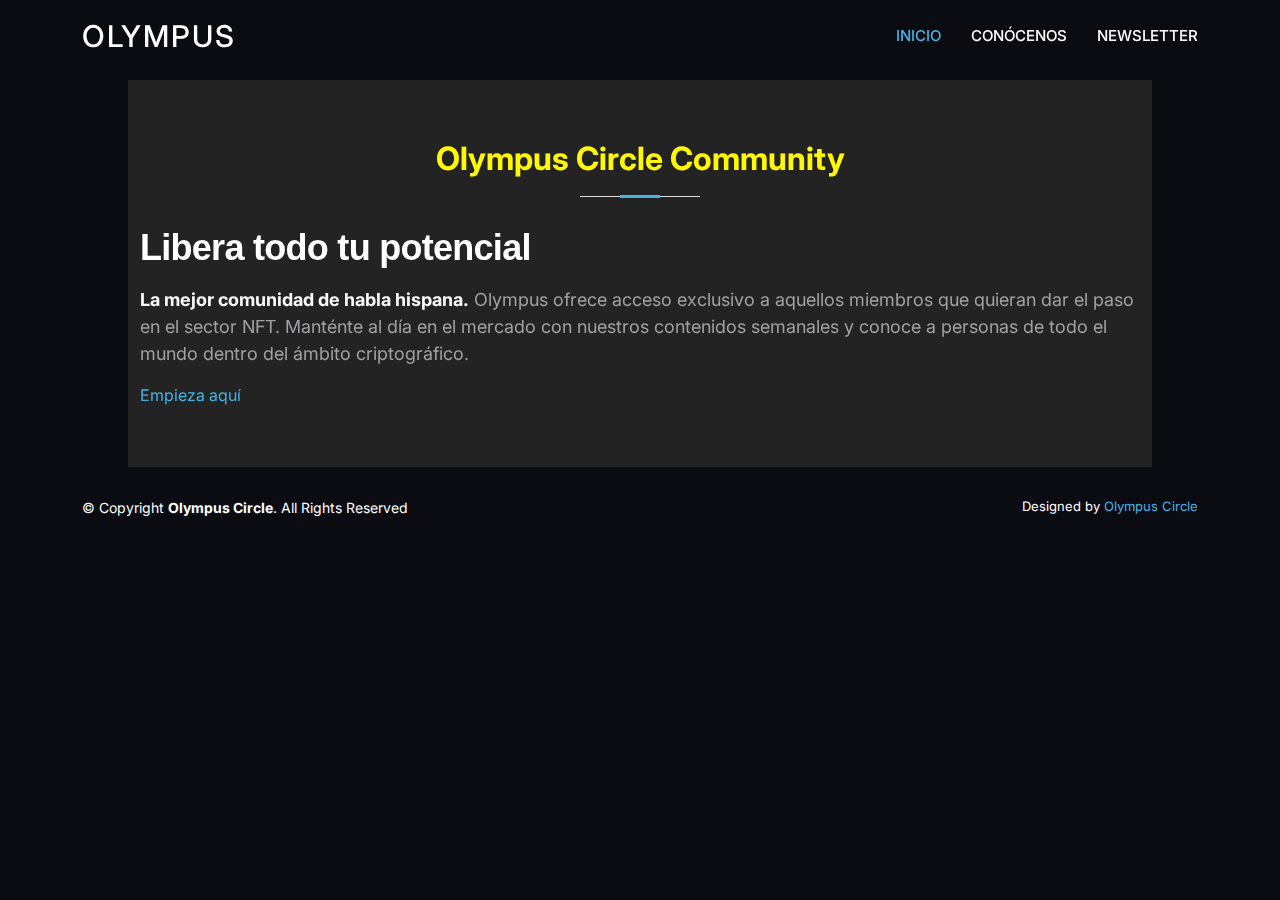
<file: comunidad.html>
<!DOCTYPE html>
<html lang="en">

<head>
    <meta charset="utf-8">
    <meta content="width=device-width, initial-scale=1.0" name="viewport">

    <title>Olympus</title>
    <meta content="" name="description">
    <meta content="" name="keywords">

    <!-- Favicons -->
    <link href="assets/img/favicon.png" rel="icon">
    <link href="assets/img/apple-touch-icon.png" rel="apple-touch-icon">

    <!-- Google Fonts -->
    <link href="https://fonts.googleapis.com/css?family=Open+Sans:300,300i,400,400i,600,600i,700,700i|Jost:300,300i,400,400i,500,500i,600,600i,700,700i|Poppins:300,300i,400,400i,500,500i,600,600i,700,700i" rel="stylesheet">

    <!-- Vendor CSS Files -->
    <link href="assets/vendor/aos/aos.css" rel="stylesheet">
    <link href="assets/vendor/bootstrap/css/bootstrap.min.css" rel="stylesheet">
    <link href="assets/vendor/bootstrap-icons/bootstrap-icons.css" rel="stylesheet">
    <link href="assets/vendor/boxicons/css/boxicons.min.css" rel="stylesheet">
    <link href="assets/vendor/glightbox/css/glightbox.min.css" rel="stylesheet">
    <link href="assets/vendor/remixicon/remixicon.css" rel="stylesheet">
    <link href="assets/vendor/swiper/swiper-bundle.min.css" rel="stylesheet">

    <!-- Template Main CSS File -->
    <link href="assets/css/style.css" rel="stylesheet">
    <link rel="preconnect" href="https://fonts.googleapis.com">
    <link rel="preconnect" href="https://fonts.gstatic.com" crossorigin>
    <link href="https://fonts.googleapis.com/css2?family=Inter:wght@100;300;500&display=swap" rel="stylesheet">
</head>

<body>

    <!-- ======= Header ======= -->
    <header id="header" class="fixed-top ">
        <div class="container d-flex align-items-center">

            <h1 class="logo me-auto"><a href="index.html">Olympus</a></h1>
            <!-- Uncomment below if you prefer to use an image logo -->
            <!-- <a href="index.html" class="logo me-auto"><img src="assets/img/logo.png" alt="" class="img-fluid"></a>-->

            <nav id="navbar" class="navbar">
                <ul>
                    <li><a class="nav-link scrollto active" href="#hero">INICIO</a></li>
                    <li><a class="nav-link scrollto" href="#team">CONÓCENOS</a></li>

                    <li><a class="nav-link scrollto" href="#footer">NEWSLETTER</a></li>

                </ul>
                <i class="bi bi-list mobile-nav-toggle"></i>
            </nav>
            <!-- .navbar -->

        </div>
    </header>
    <!-- End Header -->

    <section id="about" class="about">
        <div class="container" data-aos="fade-up">

            <div class="learning">
                <div class="section-title ">
                    <h2>Olympus Circle Community</h2>
                </div>

                <div class="row content">
                    <div class="col-lg-12">
                        <h2 class="display-heading-1">Libera todo tu potencial</h2>
                        <p class="textoArcadia"><strong class="text-light">La mejor comunidad de habla hispana.</strong> Olympus ofrece acceso exclusivo a aquellos miembros que quieran dar el paso en el sector NFT. Manténte al día en el mercado con nuestros contenidos semanales y conoce a personas de todo el mundo dentro del ámbito criptográfico.
                        </p>
                        <i class="fa-brands fa-discord"></i>
                    </div>
                    <a href="https://discord.com/invite/Pnze6bpVZk" class="buy-btn">Empieza aquí</a>
                </div>
            </div>
        </div>
        
    </section>
    <!-- End About Us Section -->

 

   

    <!-- ======= Footer ======= -->
    <footer id="footer">
        
        

        <div class="container footer-bottom clearfix">
            <div class="copyright">
                &copy; Copyright <strong><span>Olympus Circle</span></strong>. All Rights Reserved
            </div>
            <div class="credits">
                <!-- All the links in the footer should remain intact. -->
                <!-- You can delete the links only if you purchased the pro version. -->
                <!-- Licensing information: https://bootstrapmade.com/license/ -->
                <!-- Purchase the pro version with working PHP/AJAX contact form: https://bootstrapmade.com/arsha-free-bootstrap-html-template-corporate/ -->
                Designed by <a href="https://bootstrapmade.com/">Olympus Circle</a>
            </div>


        </div>
    </footer>
    <!-- End Footer -->

    <div id="preloader"></div>
    <a href="#" class="back-to-top d-flex align-items-center justify-content-center"><i class="bi bi-arrow-up-short"></i></a>

    <!-- Vendor JS Files -->
    <script src="assets/vendor/aos/aos.js"></script>
    <script src="assets/vendor/bootstrap/js/bootstrap.bundle.min.js"></script>
    <script src="assets/vendor/glightbox/js/glightbox.min.js"></script>
    <script src="assets/vendor/isotope-layout/isotope.pkgd.min.js"></script>
    <script src="assets/vendor/php-email-form/validate.js"></script>
    <script src="assets/vendor/swiper/swiper-bundle.min.js"></script>
    <script src="assets/vendor/waypoints/noframework.waypoints.js"></script>

    <!-- Template Main JS File -->
    <script src="assets/js/main.js"></script>

</body>

</html>
</file>
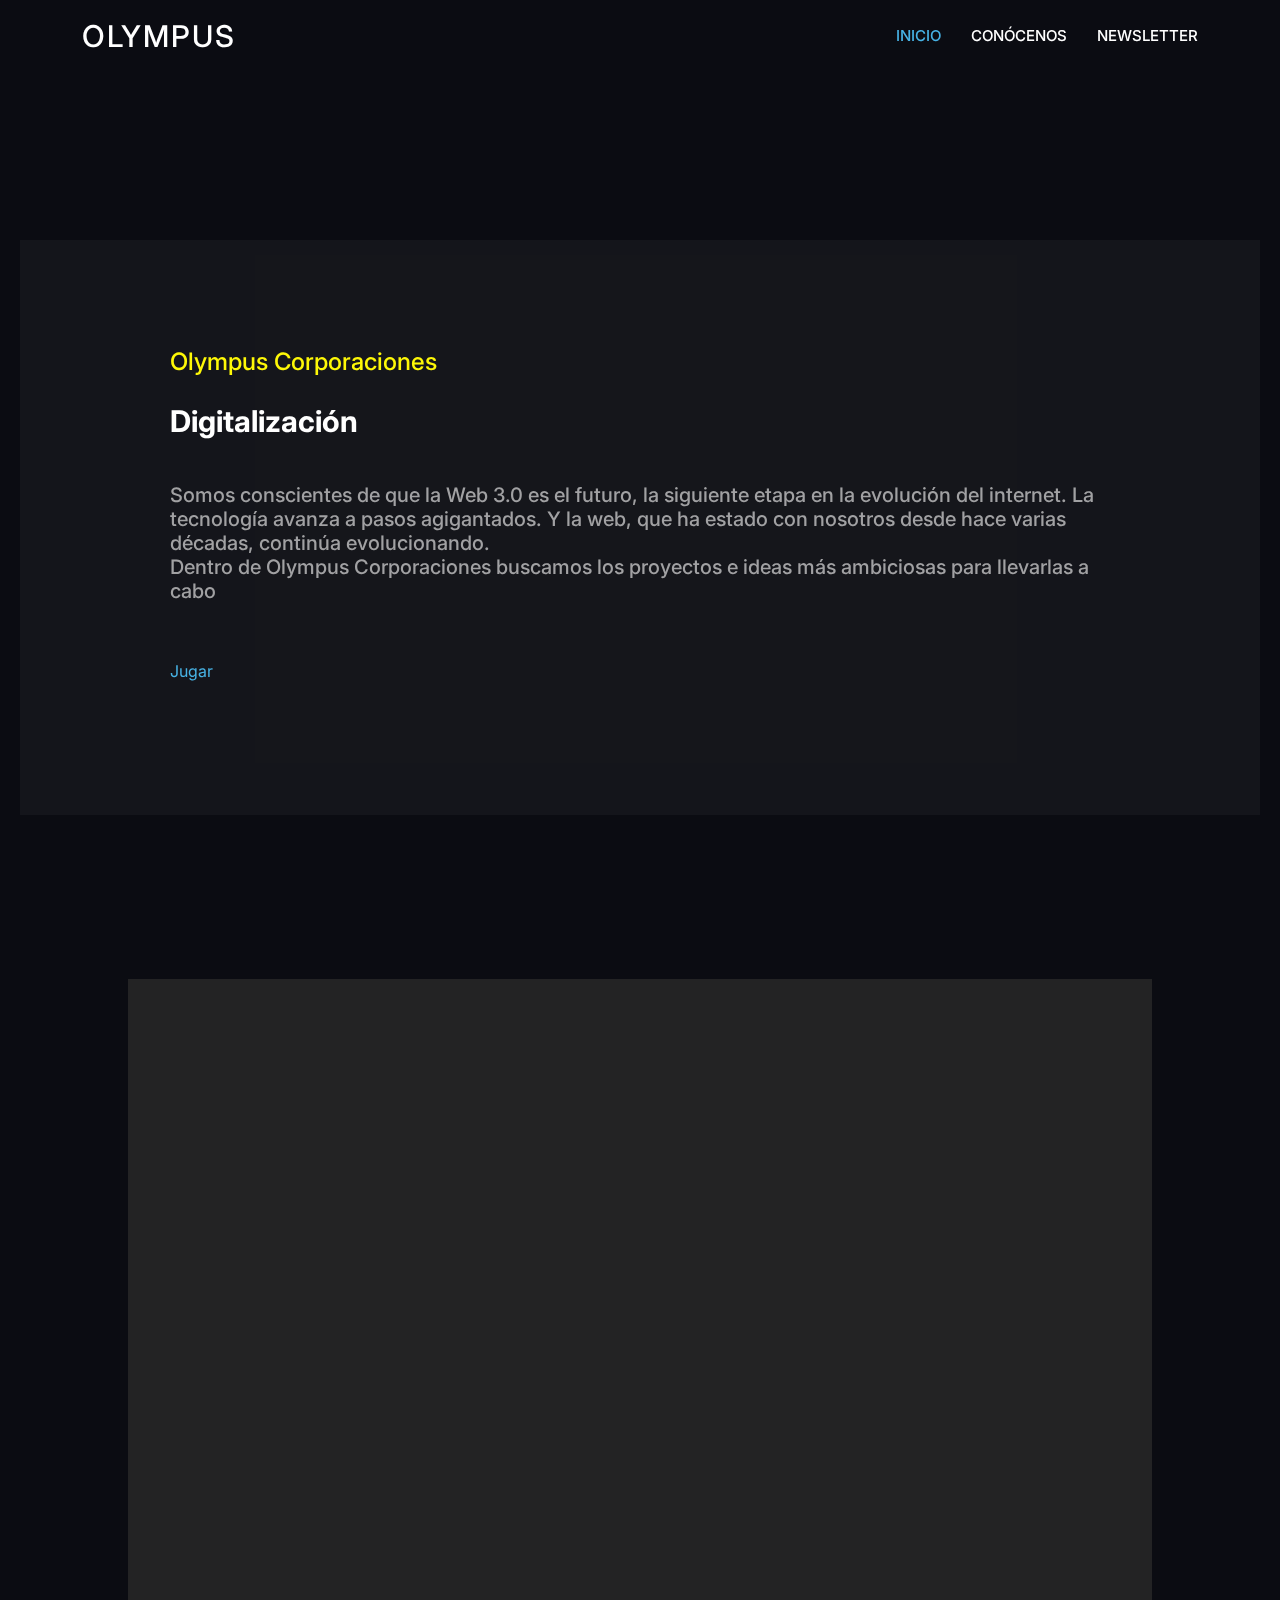
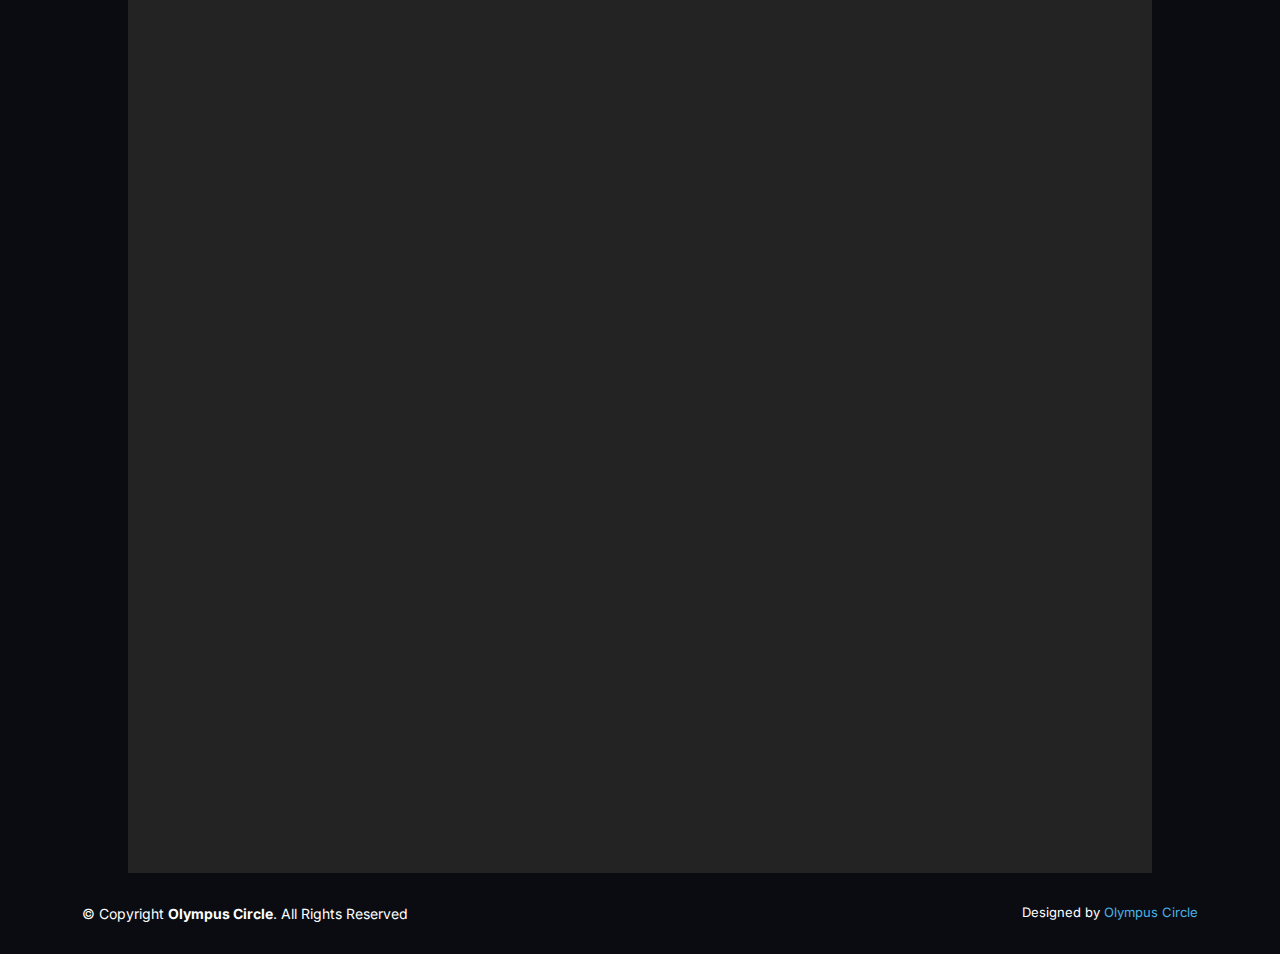
<file: corporaciones.html>
<!DOCTYPE html>
<html lang="en">

<head>
    <meta charset="utf-8">
    <meta content="width=device-width, initial-scale=1.0" name="viewport">

    <title>Olympus</title>
    <meta content="" name="description">
    <meta content="" name="keywords">

    <!-- Favicons -->
    <link href="assets/img/favicon.png" rel="icon">
    <link href="assets/img/apple-touch-icon.png" rel="apple-touch-icon">

    <!-- Google Fonts -->
    <link href="https://fonts.googleapis.com/css?family=Open+Sans:300,300i,400,400i,600,600i,700,700i|Jost:300,300i,400,400i,500,500i,600,600i,700,700i|Poppins:300,300i,400,400i,500,500i,600,600i,700,700i" rel="stylesheet">

    <!-- Vendor CSS Files -->
    <link href="assets/vendor/aos/aos.css" rel="stylesheet">
    <link href="assets/vendor/bootstrap/css/bootstrap.min.css" rel="stylesheet">
    <link href="assets/vendor/bootstrap-icons/bootstrap-icons.css" rel="stylesheet">
    <link href="assets/vendor/boxicons/css/boxicons.min.css" rel="stylesheet">
    <link href="assets/vendor/glightbox/css/glightbox.min.css" rel="stylesheet">
    <link href="assets/vendor/remixicon/remixicon.css" rel="stylesheet">
    <link href="assets/vendor/swiper/swiper-bundle.min.css" rel="stylesheet">

    <!-- Template Main CSS File -->
    <link href="assets/css/style.css" rel="stylesheet">
    <link rel="preconnect" href="https://fonts.googleapis.com">
    <link rel="preconnect" href="https://fonts.gstatic.com" crossorigin>
    <link href="https://fonts.googleapis.com/css2?family=Inter:wght@100;300;500&display=swap" rel="stylesheet">
</head>

<body>

    <!-- ======= Header ======= -->
    <header id="header" class="fixed-top ">
        <div class="container d-flex align-items-center">

            <h1 class="logo me-auto"><a href="index.html">Olympus</a></h1>
            <!-- Uncomment below if you prefer to use an image logo -->
            <!-- <a href="index.html" class="logo me-auto"><img src="assets/img/logo.png" alt="" class="img-fluid"></a>-->

            <nav id="navbar" class="navbar">
                <ul>
                    <li><a class="nav-link scrollto active" href="#hero">INICIO</a></li>
                    <li><a class="nav-link scrollto" href="#team">CONÓCENOS</a></li>

                    <li><a class="nav-link scrollto" href="#footer">NEWSLETTER</a></li>

                </ul>
                <i class="bi bi-list mobile-nav-toggle"></i>
            </nav>
            <!-- .navbar -->

        </div>
    </header>
    <!-- ======= Hero Section ======= -->
    <section id="hero">
        <div class="container-Hero">
            <div class="row">
                <div class="col-lg-12 align-items-center contenidoHero" data-aos="fade-up" data-aos-delay="200">
                    <h4 class="tituloPequeño mb-3">Olympus Corporaciones</h4>
                    <h1 class="subtittle">Digitalización</h1>
                    <h4 class="pt-4" style="color: #a1a1a3; font-size: 20px;;">Somos conscientes de que la Web 3.0 es el futuro, la siguiente etapa en la evolución del internet. La tecnología avanza a pasos agigantados. Y la web, que ha estado con nosotros desde hace varias décadas, continúa evolucionando.
<!-- 
                        <br>La tecnología avanza a pasos agigantados. Y la web, que ha estado con nosotros desde hace varias décadas, continúa evolucionando.
                        <br><strong class="text-light">No te quedes atrás</strong><br> Dentro de Olympus Corporaciones buscamos las ideas más ambiciosas y -->
                    <br>
                    Dentro de Olympus Corporaciones buscamos los proyectos e ideas más ambiciosas para llevarlas a cabo
                    
                    </h4>
                    <br>
                    <br>
                    <a href="https://calendly.com/olympuscircle/30min" class="buy-btn">Jugar</a>
                    <br>
                    <br>
                    <!-- HTML !-->



            

                </div>

            </div>
        </div>
        

    </section>
  

    <section id="about">
        <div class="container" class="about">
            <div class="row">
                <div class="col-lg-12 align-items-center contenidoHero" data-aos="fade-up" data-aos-delay="200">
                    <h4 class="tituloPequeño mb-3">New</h4>
                    <h1>Asesoramiento</h1>
                    <h4 class="pt-4" style="color: #a1a1a3;font-size: 20px;">Nuestro equipo le asesorará y dará las directrices, soporte, conocimientos y contactos necesarios para llevar su colección al éxito cumpliendo todos los estándares éticos y legales.

                    <br>
                    <br>
                    También será posible contratar por libre cada uno de nuestros servicios que ofrecemos.

                    </h4>

                    <h1>Marketing </h1>
                    
                    

                    <h4 class="pt-4" style="color: #a1a1a3;"font-size: 20px;>Nuestro equipo le asesorará y dará las directrices, soporte, conocimientos y contactos necesarios para llevar su colección al éxito cumpliendo todos los estándares éticos y legales.

                        Nuestros paquetes de marketing han sido cuidadosamente creados para sacar el máximo provecho de todas las redes sociales usando nuestras estrategias, ya sea con nuestra selección de influencers NFT, todos ellos con seguidores orgánicos completos, o bien estrategias de botting, orientadas siempre a brindar seguidores reales y dar una gran exposición en este espacio.

                        </h4>

                    <h1>Arte</h1>
                    <h4 class="pt-4" style="color: #a1a1a3;font-size: 20px;">Ofrecemos una experiencia completa en asesoramiento y proceso artístico que evoluciona todos los aspectos relacionados con la creación de arte, así como la distribución de rarezas, estructura de atributos, organización, asesoramiento sobre programas para desarrollar su arte generativo, conceptos artísticos…

                    </h4>

                    <h1>Configuración de Bots y mantenimiento de Discord</h1>
                    <h4 class="pt-4" style="color: #a1a1a3;font-size: 20px;">Desarrollo del Discord y configuración de los bots más demandados dentro del sector. Nuestros desarrolladores se centrarán en brindar la mejor configuración de discord para sus comunidades mediante la implementación de cada chat, canales de voz, manteniendo el servidor claro, libre de spam, estético y de cómoda lectura para sus miembros.

                        <br>
                        <br>
                        Este paquete también incluye el desarrollo de Bots de <strong class="text-light">IA</strong> personalizados para gestionar comunidades.

                    </h4>

                    <h1>Estrategias de Comunidad & Equipo de Moderación</h1>

                    <h4 class="pt-4" style="color: #a1a1a3;font-size: 20px;">Funciones de organización comunitaria, compromiso y fidelización, soporte comunitario previo y posterior a la fecha de mint, así como oradores de calidad, para realizar podcasts / videos informativos profesionales.<br>
                    También será posible contratar por libre cada uno de nuestros servicios que ofrecemos.
                    <br>También contamos con moderadores de <strong class="text-light">todas partes del mundo</strong>, permitiéndonos tener clientes internacionales y que estos sean atendidos en su idioma natal.

                    </h4>

                    <h1>Creación y Auditoría de Smart Contracts</h1>
                    <h4 class="pt-4" style="color: #a1a1a3;font-size: 20px;">Desarrollo completo de contratos inteligentes. Estamos enfocados en contratos inteligentes eficientes con los estándares<strong class="text-light"> ERC-721, ERC-721A, ERC-1551,</strong> lo que nos permite reducir al mínimo las tarifas de gas y hacerlas más receptivas y efectivas al momento de mint,
                         este paquete incluye un servicio completo de <strong class="text-light">auditoría con múltiples capas de seguridad</strong>
                    </h4>
                   
                    


            

                </div>

            </div>
        </div>
        

    </section>
   
    <!-- End Hero -->

    <!-- ======= Footer ======= -->
    <footer id="footer">


        <div class="container footer-bottom clearfix">
            <div class="copyright">
                &copy; Copyright <strong><span>Olympus Circle</span></strong>. All Rights Reserved
            </div>
            <div class="credits">
                <!-- All the links in the footer should remain intact. -->
                <!-- You can delete the links only if you purchased the pro version. -->
                <!-- Licensing information: https://bootstrapmade.com/license/ -->
                <!-- Purchase the pro version with working PHP/AJAX contact form: https://bootstrapmade.com/arsha-free-bootstrap-html-template-corporate/ -->
                Designed by <a href="https://bootstrapmade.com/">Olympus Circle</a>
            </div>


        </div>
    </footer>
    <!-- End Footer -->

    <div id="preloader"></div>
    <a href="#" class="back-to-top d-flex align-items-center justify-content-center"><i class="bi bi-arrow-up-short"></i></a>

    <!-- Vendor JS Files -->
    <script src="assets/vendor/aos/aos.js"></script>
    <script src="assets/vendor/bootstrap/js/bootstrap.bundle.min.js"></script>
    <script src="assets/vendor/glightbox/js/glightbox.min.js"></script>
    <script src="assets/vendor/isotope-layout/isotope.pkgd.min.js"></script>
    <script src="assets/vendor/php-email-form/validate.js"></script>
    <script src="assets/vendor/swiper/swiper-bundle.min.js"></script>
    <script src="assets/vendor/waypoints/noframework.waypoints.js"></script>

    <!-- Template Main JS File -->
    <script src="assets/js/main.js"></script>

</body>

</html>
</file>
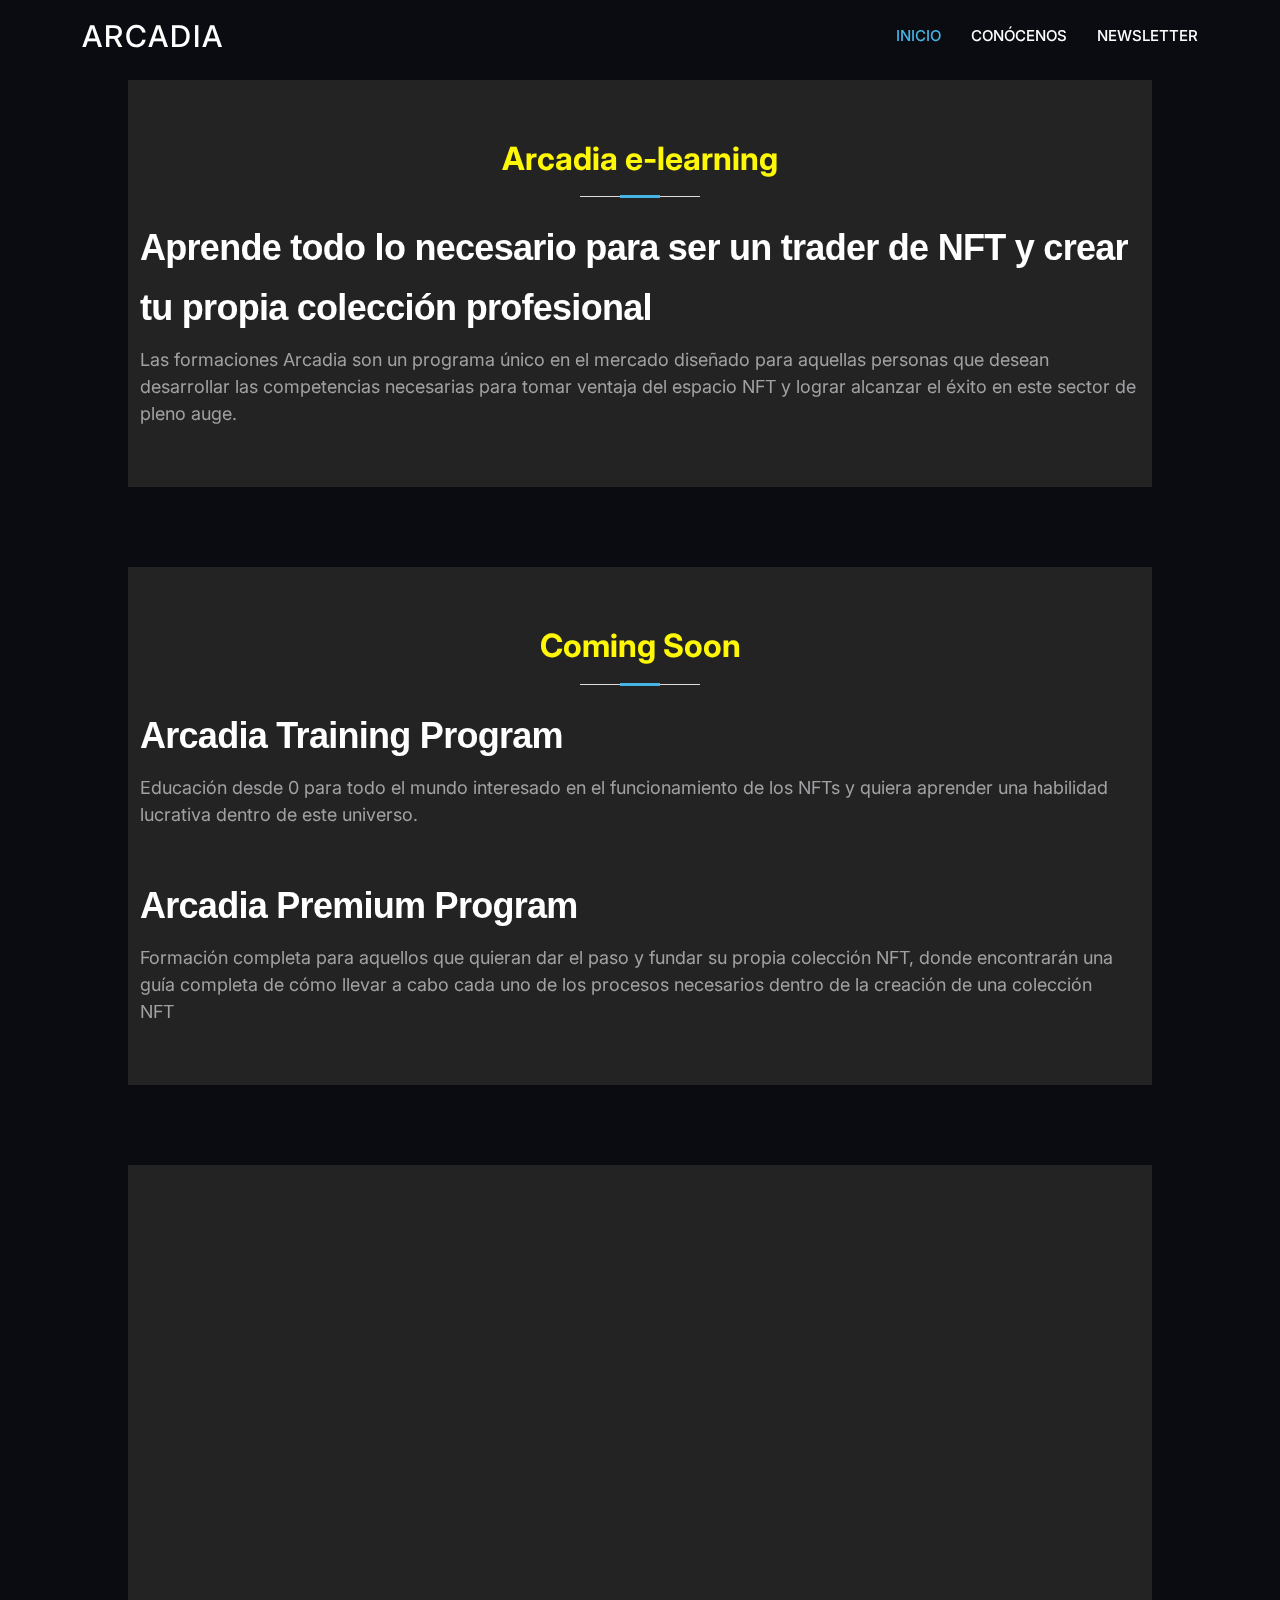
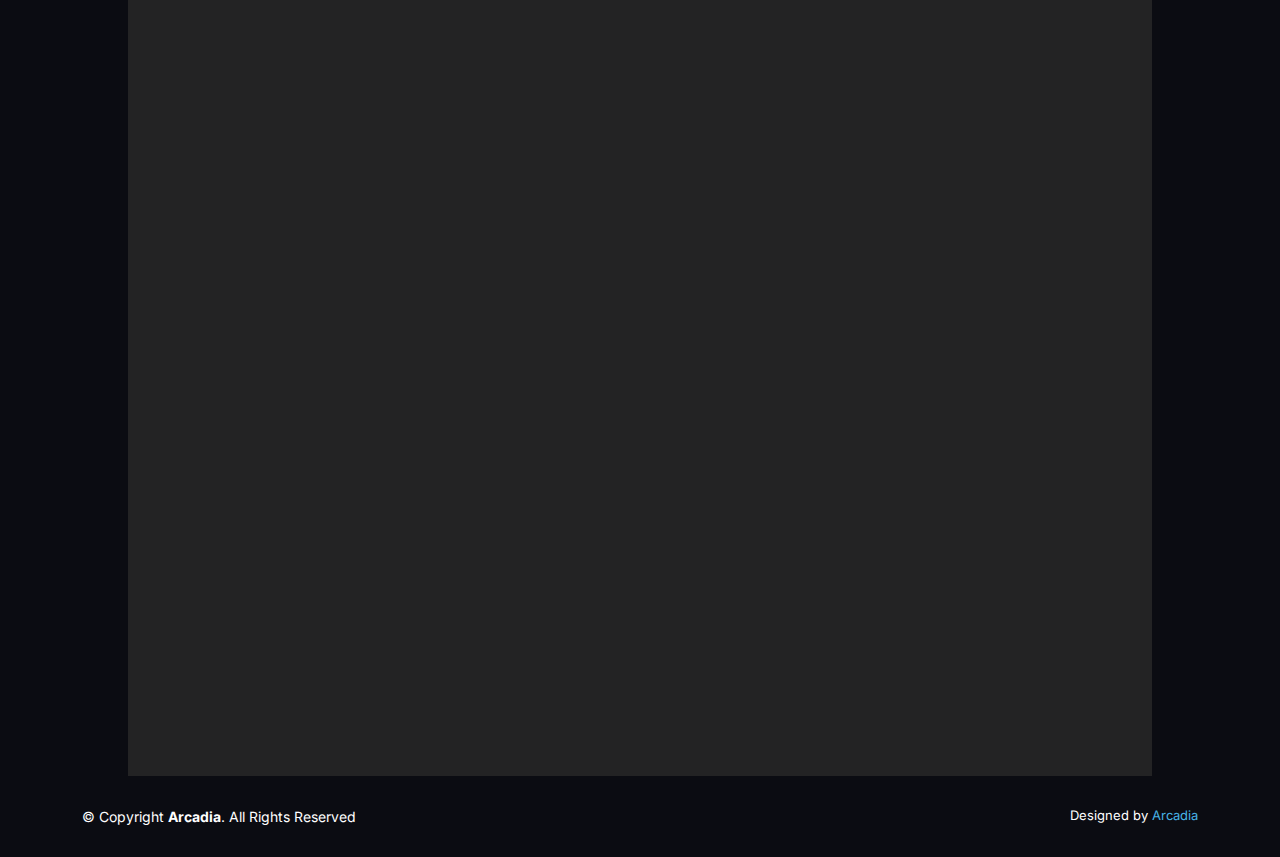
<file: formaciones.html>
<!DOCTYPE html>
<html lang="en">

<head>
    <meta charset="utf-8">
    <meta content="width=device-width, initial-scale=1.0" name="viewport">

    <title>Arcadia</title>
    <meta content="" name="description">
    <meta content="" name="keywords">

    <!-- Favicons -->
    <link href="assets/img/favicon.png" rel="icon">
    <link href="assets/img/apple-touch-icon.png" rel="apple-touch-icon">

    <!-- Google Fonts -->
    <link href="https://fonts.googleapis.com/css?family=Open+Sans:300,300i,400,400i,600,600i,700,700i|Jost:300,300i,400,400i,500,500i,600,600i,700,700i|Poppins:300,300i,400,400i,500,500i,600,600i,700,700i" rel="stylesheet">

    <!-- Vendor CSS Files -->
    <link href="assets/vendor/aos/aos.css" rel="stylesheet">
    <link href="assets/vendor/bootstrap/css/bootstrap.min.css" rel="stylesheet">
    <link href="assets/vendor/bootstrap-icons/bootstrap-icons.css" rel="stylesheet">
    <link href="assets/vendor/boxicons/css/boxicons.min.css" rel="stylesheet">
    <link href="assets/vendor/glightbox/css/glightbox.min.css" rel="stylesheet">
    <link href="assets/vendor/remixicon/remixicon.css" rel="stylesheet">
    <link href="assets/vendor/swiper/swiper-bundle.min.css" rel="stylesheet">

    <!-- Template Main CSS File -->
    <link href="assets/css/style.css" rel="stylesheet">
    <link rel="preconnect" href="https://fonts.googleapis.com">
    <link rel="preconnect" href="https://fonts.gstatic.com" crossorigin>
    <link href="https://fonts.googleapis.com/css2?family=Inter:wght@100;300;500&display=swap" rel="stylesheet">
</head>

<body>

    <!-- ======= Header ======= -->
    <header id="header" class="fixed-top ">
        <div class="container d-flex align-items-center">

            <h1 class="logo me-auto"><a href="index.html">Arcadia</a></h1>
            <!-- Uncomment below if you prefer to use an image logo -->
            <!-- <a href="index.html" class="logo me-auto"><img src="assets/img/logo.png" alt="" class="img-fluid"></a>-->

            <nav id="navbar" class="navbar">
                <ul>
                    <li><a class="nav-link scrollto active" href="#hero">INICIO</a></li>
                    <li><a class="nav-link scrollto" href="#team">CONÓCENOS</a></li>

                    <li><a class="nav-link scrollto" href="#footer">NEWSLETTER</a></li>

                </ul>
                <i class="bi bi-list mobile-nav-toggle"></i>
            </nav>
            <!-- .navbar -->

        </div>
    </header>
    <!-- End Header -->

    <section id="about" class="about">
        <div class="container" data-aos="fade-up">

            <div class="learning">
                <div class="section-title ">
                    <h2>Arcadia e-learning</h2>
                </div>

                <div class="row content">
                    <div class="col-lg-12">
                        <h2 class="display-heading-1">Aprende todo lo necesario para ser un trader de NFT y crear tu propia colección profesional</h2>
                        <p class="textoArcadia">Las formaciones Arcadia son un programa único en el mercado diseñado para aquellas personas que desean desarrollar las competencias necesarias para tomar ventaja del espacio NFT y lograr alcanzar el éxito en este sector de pleno
                            auge.
                        </p>

                    </div>
                </div>
            </div>
        </div>
    </section>
    <!-- End About Us Section -->

    <section id="about" class="about">
        <div class="container" data-aos="fade-up">
            <div class="coming-soon">
                <div class="section-title">
                    <h2>Coming Soon</h2>
                </div>
                <div class="row content">
                    <div class="col-lg-12">
                        <h2 class="display-heading-1">Arcadia Training Program</h2>
                        <p class="textoArcadia">Educación desde 0 para todo el mundo interesado en el funcionamiento de los NFTs y quiera aprender una habilidad lucrativa dentro de este universo.</p>
                    </div>


                    <div class="row content mt-5">
                        <div class="col-lg-12">

                            <h2 class="display-heading-1">Arcadia Premium Program</h2>
                            <p class="textoArcadia">Formación completa para aquellos que quieran dar el paso y fundar su propia colección NFT, donde encontrarán una guía completa de cómo llevar a cabo cada uno de los procesos necesarios dentro de la creación de una colección
                                NFT
                            </p>
                        </div>
                    </div>
                </div>
    </section>

    <section id="about" class="about">
        <div class="container" data-aos="fade-up">
            <div class="new">
                <div class="section-title">
                    <h2 class="magenta">New</h2>
                </div>
                <div class="row content">
                    <div class="col-lg-12">
                        <h2 class="display-heading-1">Advisoring Service Full-time / Part-time</h2>
                        <p class="textoArcadia">Servicio ofrecido dentro de Arcadia Premium Program, en donde nuestro equipo le asesorará y dará las directrics, soporte, conocimientos y contactos necesarios para llevar su colección al éxito cumpliendo todos los estándares éticos
                            y legales. Además, dentro de esta asesoría también será posible contratar por libre cada uno de nuestros servicios que ofrecemos:
                        </p>
                        <ul>
                            <li><strong style="font-size: 30px;">Marketing</strong>
                                <br>
                                <p class="textoArcadia">Nuestros paquetes de marketing han sido cuidadosamente creados para sacar el máximo provecho de todas las redes sociales usando nuestras estrategias, ya sea con nuestra selección de influencers NFT, todos ellos con seguidores
                                    orgánicos completos, o bien estrategias de botting, orientadas siempre a brindar seguidores reales y dar una gran exposición en este espacio.</p>
                            </li>
                            <li><strong style="font-size: 30px;">Arte</strong>
                                <br>
                                <p class="textoArcadia">Ofrecemos una experiencia completa en asesoramiento y proceso artístico que evoluciona todos los aspectos relacionados con la creación de arte, así como la distribución de rarezas, estructura de atributos, organización,
                                    asesoramiento sobre programas para desarrollar su arte generativo, conceptos artísticos…</p>
                            </li>
                            <li><strong style="font-size: 30px;">Configuración de Bots y mantenimiento de Discord</strong>
                                <br>
                                <p class="textoArcadia">Desarrollaremos su Discord configurado con los bots más demandados dentro del sector. Contamos con un equipo de desarrolladores experimentado que se centrará en brindar la mejor configuración de discord para sus comunidades
                                    mediante la implementación de cada chats, canales de voz, manteniendo el servidor claro, libre de spam, estético y de cómoda lectura para sus miembros. Este paquete también incluye el desarrollo de Bots de IA personalizados
                                    para gestionar comunidades.</p>
                            </li>
                            <li><strong style="font-size: 30px;">Estrategias de Comunidad & Equipo de Moderación</strong>
                                <br>
                                <p class="textoArcadia">Contamos con un equipo completo calificado para realizar diferentes tareas, como organización comunitaria, compromiso, soporte comunitario previo y posterior a el día de mint, así como oradores de calidad, para realizar
                                    podcasts / videos informativos profesionales. Contamos con moderadores de todas partes del mundo, permitiéndonos tener clientes internacionales y que estos sean atendidos en su idioma natal.</p>
                            </li>
                            <li><strong style="font-size: 30px;">Creación y Auditoría de Smart Contracts</strong>
                                <br>
                                <p class="textoArcadia">Desarrollo completo de contratos inteligentes. Estamos enfocados en contratos inteligentes eficientes con los estándares ERC-721, ERC-721A, ERC-1551, lo que nos permite reducir al mínimo las tarifas de gas y hacerlas más
                                    receptivas y efectivas al momento de mint, este paquete incluye un servicio completo de auditoría con múltiples capas de seguridad</p>
                            </li>

                        </ul>
                    </div>
                </div>
    </section>

    <!-- ======= Footer ======= -->
    <footer id="footer">


        <div class="container footer-bottom clearfix">
            <div class="copyright">
                &copy; Copyright <strong><span>Arcadia</span></strong>. All Rights Reserved
            </div>
            <div class="credits">
                <!-- All the links in the footer should remain intact. -->
                <!-- You can delete the links only if you purchased the pro version. -->
                <!-- Licensing information: https://bootstrapmade.com/license/ -->
                <!-- Purchase the pro version with working PHP/AJAX contact form: https://bootstrapmade.com/arsha-free-bootstrap-html-template-corporate/ -->
                Designed by <a href="https://bootstrapmade.com/">Arcadia</a>
            </div>


        </div>
    </footer>
    <!-- End Footer -->

    <div id="preloader"></div>
    <a href="#" class="back-to-top d-flex align-items-center justify-content-center"><i class="bi bi-arrow-up-short"></i></a>

    <!-- Vendor JS Files -->
    <script src="assets/vendor/aos/aos.js"></script>
    <script src="assets/vendor/bootstrap/js/bootstrap.bundle.min.js"></script>
    <script src="assets/vendor/glightbox/js/glightbox.min.js"></script>
    <script src="assets/vendor/isotope-layout/isotope.pkgd.min.js"></script>
    <script src="assets/vendor/php-email-form/validate.js"></script>
    <script src="assets/vendor/swiper/swiper-bundle.min.js"></script>
    <script src="assets/vendor/waypoints/noframework.waypoints.js"></script>

    <!-- Template Main JS File -->
    <script src="assets/js/main.js"></script>

</body>

</html>
</file>
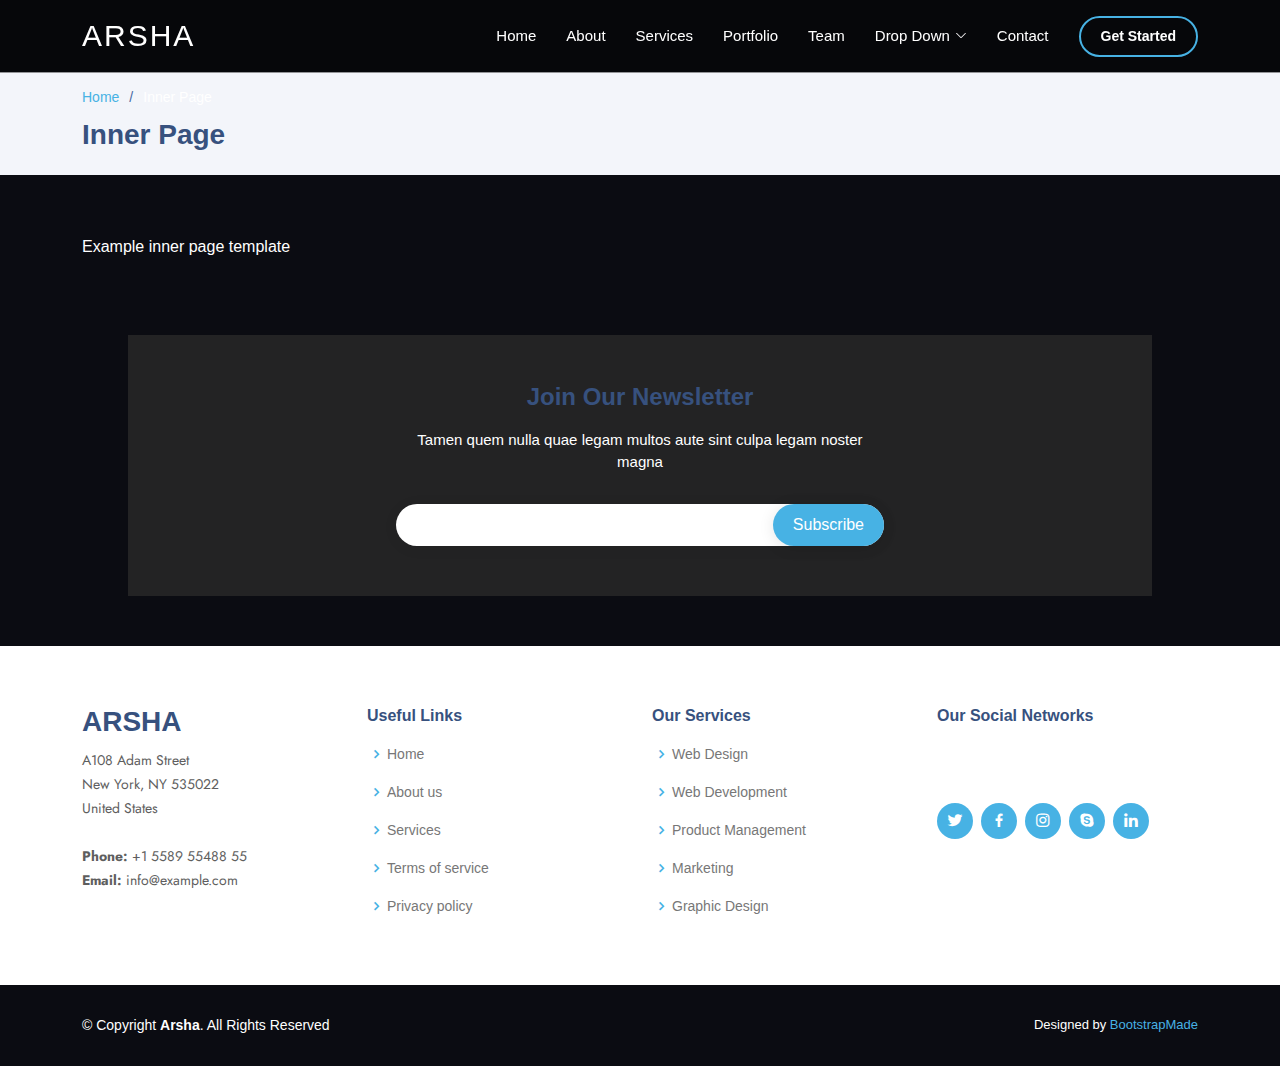
<file: inner-page.html>
<!DOCTYPE html>
<html lang="en">

<head>
  <meta charset="utf-8">
  <meta content="width=device-width, initial-scale=1.0" name="viewport">

  <title>Inner Page - Arsha Bootstrap Template</title>
  <meta content="" name="description">
  <meta content="" name="keywords">

  <!-- Favicons -->
  <link href="assets/img/favicon.png" rel="icon">
  <link href="assets/img/apple-touch-icon.png" rel="apple-touch-icon">

  <!-- Google Fonts -->
  <link href="https://fonts.googleapis.com/css?family=Open+Sans:300,300i,400,400i,600,600i,700,700i|Jost:300,300i,400,400i,500,500i,600,600i,700,700i|Poppins:300,300i,400,400i,500,500i,600,600i,700,700i" rel="stylesheet">

  <!-- Vendor CSS Files -->
  <link href="assets/vendor/aos/aos.css" rel="stylesheet">
  <link href="assets/vendor/bootstrap/css/bootstrap.min.css" rel="stylesheet">
  <link href="assets/vendor/bootstrap-icons/bootstrap-icons.css" rel="stylesheet">
  <link href="assets/vendor/boxicons/css/boxicons.min.css" rel="stylesheet">
  <link href="assets/vendor/glightbox/css/glightbox.min.css" rel="stylesheet">
  <link href="assets/vendor/remixicon/remixicon.css" rel="stylesheet">
  <link href="assets/vendor/swiper/swiper-bundle.min.css" rel="stylesheet">

  <!-- Template Main CSS File -->
  <link href="assets/css/style.css" rel="stylesheet">

  <!-- =======================================================
  * Template Name: Arsha - v4.3.0
  * Template URL: https://bootstrapmade.com/arsha-free-bootstrap-html-template-corporate/
  * Author: BootstrapMade.com
  * License: https://bootstrapmade.com/license/
  ======================================================== -->
</head>

<body>

  <!-- ======= Header ======= -->
  <header id="header" class="fixed-top header-inner-pages">
    <div class="container d-flex align-items-center">

      <h1 class="logo me-auto"><a href="index.html">Arsha</a></h1>
      <!-- Uncomment below if you prefer to use an image logo -->
      <!-- <a href="index.html" class="logo me-auto"><img src="assets/img/logo.png" alt="" class="img-fluid"></a>-->

      <nav id="navbar" class="navbar">
        <ul>
          <li><a class="nav-link scrollto " href="#hero">Home</a></li>
          <li><a class="nav-link scrollto" href="#about">About</a></li>
          <li><a class="nav-link scrollto" href="#services">Services</a></li>
          <li><a class="nav-link   scrollto" href="#portfolio">Portfolio</a></li>
          <li><a class="nav-link scrollto" href="#team">Team</a></li>
          <li class="dropdown"><a href="#"><span>Drop Down</span> <i class="bi bi-chevron-down"></i></a>
            <ul>
              <li><a href="#">Drop Down 1</a></li>
              <li class="dropdown"><a href="#"><span>Deep Drop Down</span> <i class="bi bi-chevron-right"></i></a>
                <ul>
                  <li><a href="#">Deep Drop Down 1</a></li>
                  <li><a href="#">Deep Drop Down 2</a></li>
                  <li><a href="#">Deep Drop Down 3</a></li>
                  <li><a href="#">Deep Drop Down 4</a></li>
                  <li><a href="#">Deep Drop Down 5</a></li>
                </ul>
              </li>
              <li><a href="#">Drop Down 2</a></li>
              <li><a href="#">Drop Down 3</a></li>
              <li><a href="#">Drop Down 4</a></li>
            </ul>
          </li>
          <li><a class="nav-link scrollto" href="#contact">Contact</a></li>
          <li><a class="getstarted scrollto" href="#about">Get Started</a></li>
        </ul>
        <i class="bi bi-list mobile-nav-toggle"></i>
      </nav><!-- .navbar -->

    </div>
  </header><!-- End Header -->

  <main id="main">

    <!-- ======= Breadcrumbs ======= -->
    <section id="breadcrumbs" class="breadcrumbs">
      <div class="container">

        <ol>
          <li><a href="index.html">Home</a></li>
          <li>Inner Page</li>
        </ol>
        <h2>Inner Page</h2>

      </div>
    </section><!-- End Breadcrumbs -->

    <section class="inner-page">
      <div class="container">
        <p>
          Example inner page template
        </p>
      </div>
    </section>

  </main><!-- End #main -->

  <!-- ======= Footer ======= -->
  <footer id="footer">

    <div class="footer-newsletter">
      <div class="container">
        <div class="row justify-content-center">
          <div class="col-lg-6">
            <h4>Join Our Newsletter</h4>
            <p>Tamen quem nulla quae legam multos aute sint culpa legam noster magna</p>
            <form action="" method="post">
              <input type="email" name="email"><input type="submit" value="Subscribe">
            </form>
          </div>
        </div>
      </div>
    </div>

    <div class="footer-top">
      <div class="container">
        <div class="row">

          <div class="col-lg-3 col-md-6 footer-contact">
            <h3>Arsha</h3>
            <p>
              A108 Adam Street <br>
              New York, NY 535022<br>
              United States <br><br>
              <strong>Phone:</strong> +1 5589 55488 55<br>
              <strong>Email:</strong> info@example.com<br>
            </p>
          </div>

          <div class="col-lg-3 col-md-6 footer-links">
            <h4>Useful Links</h4>
            <ul>
              <li><i class="bx bx-chevron-right"></i> <a href="#">Home</a></li>
              <li><i class="bx bx-chevron-right"></i> <a href="#">About us</a></li>
              <li><i class="bx bx-chevron-right"></i> <a href="#">Services</a></li>
              <li><i class="bx bx-chevron-right"></i> <a href="#">Terms of service</a></li>
              <li><i class="bx bx-chevron-right"></i> <a href="#">Privacy policy</a></li>
            </ul>
          </div>

          <div class="col-lg-3 col-md-6 footer-links">
            <h4>Our Services</h4>
            <ul>
              <li><i class="bx bx-chevron-right"></i> <a href="#">Web Design</a></li>
              <li><i class="bx bx-chevron-right"></i> <a href="#">Web Development</a></li>
              <li><i class="bx bx-chevron-right"></i> <a href="#">Product Management</a></li>
              <li><i class="bx bx-chevron-right"></i> <a href="#">Marketing</a></li>
              <li><i class="bx bx-chevron-right"></i> <a href="#">Graphic Design</a></li>
            </ul>
          </div>

          <div class="col-lg-3 col-md-6 footer-links">
            <h4>Our Social Networks</h4>
            <p>Cras fermentum odio eu feugiat lide par naso tierra videa magna derita valies</p>
            <div class="social-links mt-3">
              <a href="#" class="twitter"><i class="bx bxl-twitter"></i></a>
              <a href="#" class="facebook"><i class="bx bxl-facebook"></i></a>
              <a href="#" class="instagram"><i class="bx bxl-instagram"></i></a>
              <a href="#" class="google-plus"><i class="bx bxl-skype"></i></a>
              <a href="#" class="linkedin"><i class="bx bxl-linkedin"></i></a>
            </div>
          </div>

        </div>
      </div>
    </div>

    <div class="container footer-bottom clearfix">
      <div class="copyright">
        &copy; Copyright <strong><span>Arsha</span></strong>. All Rights Reserved
      </div>
      <div class="credits">
        <!-- All the links in the footer should remain intact. -->
        <!-- You can delete the links only if you purchased the pro version. -->
        <!-- Licensing information: https://bootstrapmade.com/license/ -->
        <!-- Purchase the pro version with working PHP/AJAX contact form: https://bootstrapmade.com/arsha-free-bootstrap-html-template-corporate/ -->
        Designed by <a href="https://bootstrapmade.com/">BootstrapMade</a>
      </div>

    </div>
  </footer><!-- End Footer -->

  <div id="preloader"></div>
  <a href="#" class="back-to-top d-flex align-items-center justify-content-center"><i class="bi bi-arrow-up-short"></i></a>

  <!-- Vendor JS Files -->
  <script src="assets/vendor/aos/aos.js"></script>
  <script src="assets/vendor/bootstrap/js/bootstrap.bundle.min.js"></script>
  <script src="assets/vendor/glightbox/js/glightbox.min.js"></script>
  <script src="assets/vendor/isotope-layout/isotope.pkgd.min.js"></script>
  <script src="assets/vendor/php-email-form/validate.js"></script>
  <script src="assets/vendor/swiper/swiper-bundle.min.js"></script>
  <script src="assets/vendor/waypoints/noframework.waypoints.js"></script>

  <!-- Template Main JS File -->
  <script src="assets/js/main.js"></script>

</body>

</html>
</file>
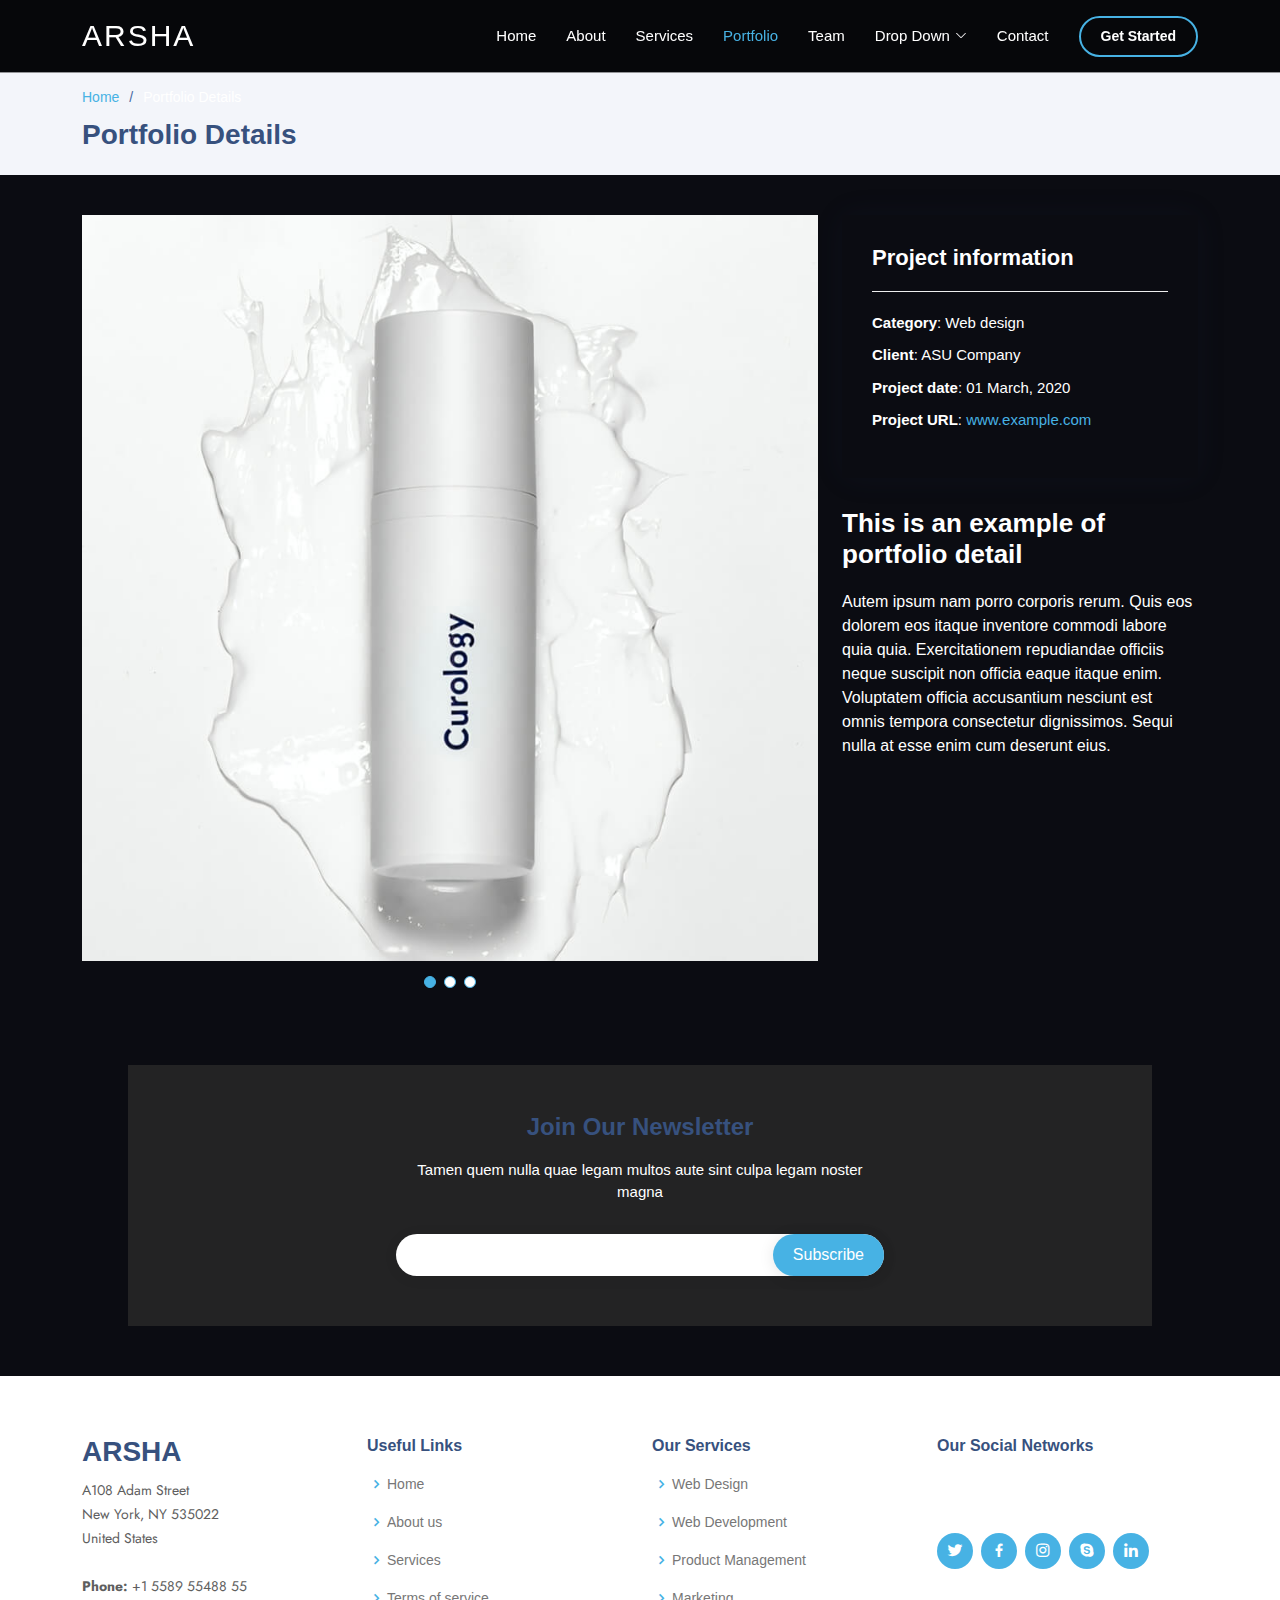
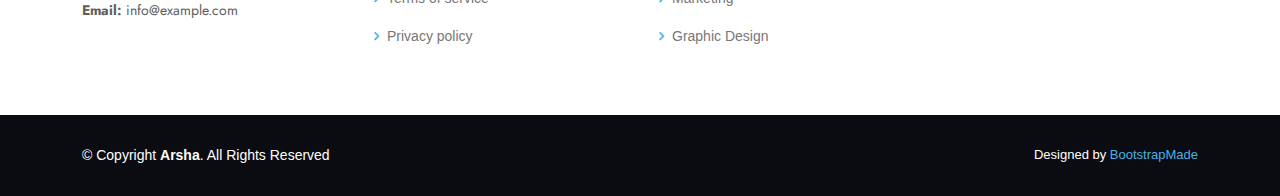
<file: portfolio-details.html>
<!DOCTYPE html>
<html lang="en">

<head>
  <meta charset="utf-8">
  <meta content="width=device-width, initial-scale=1.0" name="viewport">

  <title>Portfolio Details - Arsha Bootstrap Template</title>
  <meta content="" name="description">
  <meta content="" name="keywords">

  <!-- Favicons -->
  <link href="assets/img/favicon.png" rel="icon">
  <link href="assets/img/apple-touch-icon.png" rel="apple-touch-icon">

  <!-- Google Fonts -->
  <link href="https://fonts.googleapis.com/css?family=Open+Sans:300,300i,400,400i,600,600i,700,700i|Jost:300,300i,400,400i,500,500i,600,600i,700,700i|Poppins:300,300i,400,400i,500,500i,600,600i,700,700i" rel="stylesheet">

  <!-- Vendor CSS Files -->
  <link href="assets/vendor/aos/aos.css" rel="stylesheet">
  <link href="assets/vendor/bootstrap/css/bootstrap.min.css" rel="stylesheet">
  <link href="assets/vendor/bootstrap-icons/bootstrap-icons.css" rel="stylesheet">
  <link href="assets/vendor/boxicons/css/boxicons.min.css" rel="stylesheet">
  <link href="assets/vendor/glightbox/css/glightbox.min.css" rel="stylesheet">
  <link href="assets/vendor/remixicon/remixicon.css" rel="stylesheet">
  <link href="assets/vendor/swiper/swiper-bundle.min.css" rel="stylesheet">

  <!-- Template Main CSS File -->
  <link href="assets/css/style.css" rel="stylesheet">

  <!-- =======================================================
  * Template Name: Arsha - v4.3.0
  * Template URL: https://bootstrapmade.com/arsha-free-bootstrap-html-template-corporate/
  * Author: BootstrapMade.com
  * License: https://bootstrapmade.com/license/
  ======================================================== -->
</head>

<body>

  <!-- ======= Header ======= -->
  <header id="header" class="fixed-top header-inner-pages">
    <div class="container d-flex align-items-center">

      <h1 class="logo me-auto"><a href="index.html">Arsha</a></h1>
      <!-- Uncomment below if you prefer to use an image logo -->
      <!-- <a href="index.html" class="logo me-auto"><img src="assets/img/logo.png" alt="" class="img-fluid"></a>-->

      <nav id="navbar" class="navbar">
        <ul>
          <li><a class="nav-link scrollto " href="#hero">Home</a></li>
          <li><a class="nav-link scrollto" href="#about">About</a></li>
          <li><a class="nav-link scrollto" href="#services">Services</a></li>
          <li><a class="nav-link  active scrollto" href="#portfolio">Portfolio</a></li>
          <li><a class="nav-link scrollto" href="#team">Team</a></li>
          <li class="dropdown"><a href="#"><span>Drop Down</span> <i class="bi bi-chevron-down"></i></a>
            <ul>
              <li><a href="#">Drop Down 1</a></li>
              <li class="dropdown"><a href="#"><span>Deep Drop Down</span> <i class="bi bi-chevron-right"></i></a>
                <ul>
                  <li><a href="#">Deep Drop Down 1</a></li>
                  <li><a href="#">Deep Drop Down 2</a></li>
                  <li><a href="#">Deep Drop Down 3</a></li>
                  <li><a href="#">Deep Drop Down 4</a></li>
                  <li><a href="#">Deep Drop Down 5</a></li>
                </ul>
              </li>
              <li><a href="#">Drop Down 2</a></li>
              <li><a href="#">Drop Down 3</a></li>
              <li><a href="#">Drop Down 4</a></li>
            </ul>
          </li>
          <li><a class="nav-link scrollto" href="#contact">Contact</a></li>
          <li><a class="getstarted scrollto" href="#about">Get Started</a></li>
        </ul>
        <i class="bi bi-list mobile-nav-toggle"></i>
      </nav><!-- .navbar -->

    </div>
  </header><!-- End Header -->

  <main id="main">

    <!-- ======= Breadcrumbs ======= -->
    <section id="breadcrumbs" class="breadcrumbs">
      <div class="container">

        <ol>
          <li><a href="index.html">Home</a></li>
          <li>Portfolio Details</li>
        </ol>
        <h2>Portfolio Details</h2>

      </div>
    </section><!-- End Breadcrumbs -->

    <!-- ======= Portfolio Details Section ======= -->
    <section id="portfolio-details" class="portfolio-details">
      <div class="container">

        <div class="row gy-4">

          <div class="col-lg-8">
            <div class="portfolio-details-slider swiper-container">
              <div class="swiper-wrapper align-items-center">

                <div class="swiper-slide">
                  <img src="assets/img/portfolio/portfolio-1.jpg" alt="">
                </div>

                <div class="swiper-slide">
                  <img src="assets/img/portfolio/portfolio-2.jpg" alt="">
                </div>

                <div class="swiper-slide">
                  <img src="assets/img/portfolio/portfolio-3.jpg" alt="">
                </div>

              </div>
              <div class="swiper-pagination"></div>
            </div>
          </div>

          <div class="col-lg-4">
            <div class="portfolio-info">
              <h3>Project information</h3>
              <ul>
                <li><strong>Category</strong>: Web design</li>
                <li><strong>Client</strong>: ASU Company</li>
                <li><strong>Project date</strong>: 01 March, 2020</li>
                <li><strong>Project URL</strong>: <a href="#">www.example.com</a></li>
              </ul>
            </div>
            <div class="portfolio-description">
              <h2>This is an example of portfolio detail</h2>
              <p>
                Autem ipsum nam porro corporis rerum. Quis eos dolorem eos itaque inventore commodi labore quia quia. Exercitationem repudiandae officiis neque suscipit non officia eaque itaque enim. Voluptatem officia accusantium nesciunt est omnis tempora consectetur dignissimos. Sequi nulla at esse enim cum deserunt eius.
              </p>
            </div>
          </div>

        </div>

      </div>
    </section><!-- End Portfolio Details Section -->

  </main><!-- End #main -->

  <!-- ======= Footer ======= -->
  <footer id="footer">

    <div class="footer-newsletter">
      <div class="container">
        <div class="row justify-content-center">
          <div class="col-lg-6">
            <h4>Join Our Newsletter</h4>
            <p>Tamen quem nulla quae legam multos aute sint culpa legam noster magna</p>
            <form action="" method="post">
              <input type="email" name="email"><input type="submit" value="Subscribe">
            </form>
          </div>
        </div>
      </div>
    </div>

    <div class="footer-top">
      <div class="container">
        <div class="row">

          <div class="col-lg-3 col-md-6 footer-contact">
            <h3>Arsha</h3>
            <p>
              A108 Adam Street <br>
              New York, NY 535022<br>
              United States <br><br>
              <strong>Phone:</strong> +1 5589 55488 55<br>
              <strong>Email:</strong> info@example.com<br>
            </p>
          </div>

          <div class="col-lg-3 col-md-6 footer-links">
            <h4>Useful Links</h4>
            <ul>
              <li><i class="bx bx-chevron-right"></i> <a href="#">Home</a></li>
              <li><i class="bx bx-chevron-right"></i> <a href="#">About us</a></li>
              <li><i class="bx bx-chevron-right"></i> <a href="#">Services</a></li>
              <li><i class="bx bx-chevron-right"></i> <a href="#">Terms of service</a></li>
              <li><i class="bx bx-chevron-right"></i> <a href="#">Privacy policy</a></li>
            </ul>
          </div>

          <div class="col-lg-3 col-md-6 footer-links">
            <h4>Our Services</h4>
            <ul>
              <li><i class="bx bx-chevron-right"></i> <a href="#">Web Design</a></li>
              <li><i class="bx bx-chevron-right"></i> <a href="#">Web Development</a></li>
              <li><i class="bx bx-chevron-right"></i> <a href="#">Product Management</a></li>
              <li><i class="bx bx-chevron-right"></i> <a href="#">Marketing</a></li>
              <li><i class="bx bx-chevron-right"></i> <a href="#">Graphic Design</a></li>
            </ul>
          </div>

          <div class="col-lg-3 col-md-6 footer-links">
            <h4>Our Social Networks</h4>
            <p>Cras fermentum odio eu feugiat lide par naso tierra videa magna derita valies</p>
            <div class="social-links mt-3">
              <a href="#" class="twitter"><i class="bx bxl-twitter"></i></a>
              <a href="#" class="facebook"><i class="bx bxl-facebook"></i></a>
              <a href="#" class="instagram"><i class="bx bxl-instagram"></i></a>
              <a href="#" class="google-plus"><i class="bx bxl-skype"></i></a>
              <a href="#" class="linkedin"><i class="bx bxl-linkedin"></i></a>
            </div>
          </div>

        </div>
      </div>
    </div>

    <div class="container footer-bottom clearfix">
      <div class="copyright">
        &copy; Copyright <strong><span>Arsha</span></strong>. All Rights Reserved
      </div>
      <div class="credits">
        <!-- All the links in the footer should remain intact. -->
        <!-- You can delete the links only if you purchased the pro version. -->
        <!-- Licensing information: https://bootstrapmade.com/license/ -->
        <!-- Purchase the pro version with working PHP/AJAX contact form: https://bootstrapmade.com/arsha-free-bootstrap-html-template-corporate/ -->
        Designed by <a href="https://bootstrapmade.com/">BootstrapMade</a>
      </div>
    </div>
  </footer><!-- End Footer -->

  <div id="preloader"></div>
  <a href="#" class="back-to-top d-flex align-items-center justify-content-center"><i class="bi bi-arrow-up-short"></i></a>

  <!-- Vendor JS Files -->
  <script src="assets/vendor/aos/aos.js"></script>
  <script src="assets/vendor/bootstrap/js/bootstrap.bundle.min.js"></script>
  <script src="assets/vendor/glightbox/js/glightbox.min.js"></script>
  <script src="assets/vendor/isotope-layout/isotope.pkgd.min.js"></script>
  <script src="assets/vendor/php-email-form/validate.js"></script>
  <script src="assets/vendor/swiper/swiper-bundle.min.js"></script>
  <script src="assets/vendor/waypoints/noframework.waypoints.js"></script>

  <!-- Template Main JS File -->
  <script src="assets/js/main.js"></script>

</body>

</html>
</file>
<file: assets/css/style.css>
body {
    font-family: "Inter", sans-serif!important;
    color: #fff;
    background-color: #0b0c12;
}

.textoArcadia {
    color: #a1a1a3;
    font-size: 2vh;
}

a {
    color: #47b2e4;
    text-decoration: none;
}

a:hover {
    color: #73c5eb;
    text-decoration: none;
}

h1,
h2,
h3,
h4,
h5,
h6 {
    font-family: "Inter", sans-serif;
}

.display-heading-1 {
    font-family: "Montserrat", sans-serif;
    color: #fff;
    font-size: 4vh;
    line-height: 60px;
    font-style: normal;
    font-weight: 700;
    letter-spacing: -.02em;
}

.tituloPequeño {
    color: #fef807;
}


/*--------------------------------------------------------------
# Preloader
--------------------------------------------------------------*/

#preloader {
    position: fixed;
    top: 0;
    left: 0;
    right: 0;
    bottom: 0;
    z-index: 9999;
    overflow: hidden;
    background: #37517e;
}

#preloader:before {
    content: "";
    position: fixed;
    top: calc(50% - 30px);
    left: calc(50% - 30px);
    border: 6px solid #37517e;
    border-top-color: #fff;
    border-bottom-color: #fff;
    border-radius: 50%;
    width: 60px;
    height: 60px;
    -webkit-animation: animate-preloader 1s linear infinite;
    animation: animate-preloader 1s linear infinite;
}

@-webkit-keyframes animate-preloader {
    0% {
        transform: rotate(0deg);
    }
    100% {
        transform: rotate(360deg);
    }
}

@keyframes animate-preloader {
    0% {
        transform: rotate(0deg);
    }
    100% {
        transform: rotate(360deg);
    }
}


/*--------------------------------------------------------------
# Back to top button
--------------------------------------------------------------*/

.back-to-top {
    position: fixed;
    visibility: hidden;
    opacity: 0;
    right: 15px;
    bottom: 15px;
    z-index: 996;
    background: #47b2e4;
    width: 40px;
    height: 40px;
    border-radius: 50px;
    transition: all 0.4s;
}

.back-to-top i {
    font-size: 24px;
    color: #fff;
    line-height: 0;
}

.back-to-top:hover {
    background: #6bc1e9;
    color: #fff;
}

.back-to-top.active {
    visibility: visible;
    opacity: 1;
}


/*--------------------------------------------------------------
# Header
--------------------------------------------------------------*/

#header {
    transition: all 0.5s;
    z-index: 997;
    padding: 15px 0;
}

#header.header-scrolled,
#header.header-inner-pages {
    background: rgba(0, 0, 0, 0.397);
}

#header .logo {
    font-size: 30px;
    margin: 0;
    padding: 0;
    line-height: 1;
    font-weight: 500;
    letter-spacing: 2px;
    text-transform: uppercase;
}

#header .logo a {
    color: #fff;
}

#header .logo img {
    max-height: 40px;
}


/*--------------------------------------------------------------
# Navigation Menu
--------------------------------------------------------------*/


/**
* Desktop Navigation 
*/

.navbar {
    padding: 0;
}

.navbar ul {
    margin: 0;
    padding: 0;
    display: flex;
    list-style: none;
    align-items: center;
}

.navbar li {
    position: relative;
}

.navbar a,
.navbar a:focus {
    display: flex;
    align-items: center;
    justify-content: space-between;
    padding: 10px 0 10px 30px;
    font-size: 15px;
    font-weight: 500;
    color: #fff;
    white-space: nowrap;
    transition: 0.3s;
}

.navbar a i,
.navbar a:focus i {
    font-size: 12px;
    line-height: 0;
    margin-left: 5px;
}

.navbar a:hover,
.navbar .active,
.navbar .active:focus,
.navbar li:hover>a {
    color: #47b2e4;
}

.navbar .getstarted {
    padding: 8px 20px;
    margin-left: 30px;
    border-radius: 50px;
    color: #fff;
    font-size: 14px;
    border: 2px solid #47b2e4;
    font-weight: 600;
}

.navbar .getstarted:hover {
    color: #fff;
    background: #31a9e1;
}

.navbar .dropdown ul {
    display: block;
    position: absolute;
    left: 14px;
    top: calc(100% + 30px);
    margin: 0;
    padding: 10px 0;
    z-index: 99;
    opacity: 0;
    visibility: hidden;
    background: #fff;
    box-shadow: 0px 0px 30px rgba(127, 137, 161, 0.25);
    transition: 0.3s;
    border-radius: 4px;
}

.navbar .dropdown ul li {
    min-width: 200px;
}

.navbar .dropdown ul a {
    padding: 10px 20px;
    font-size: 14px;
    text-transform: none;
    font-weight: 500;
    color: #0c3c53;
}

.navbar .dropdown ul a i {
    font-size: 12px;
}

.navbar .dropdown ul a:hover,
.navbar .dropdown ul .active:hover,
.navbar .dropdown ul li:hover>a {
    color: #47b2e4;
}

.navbar .dropdown:hover>ul {
    opacity: 1;
    top: 100%;
    visibility: visible;
}

.navbar .dropdown .dropdown ul {
    top: 0;
    left: calc(100% - 30px);
    visibility: hidden;
}

.navbar .dropdown .dropdown:hover>ul {
    opacity: 1;
    top: 0;
    left: 100%;
    visibility: visible;
}

@media (max-width: 1366px) {
    .navbar .dropdown .dropdown ul {
        left: -90%;
    }
    .navbar .dropdown .dropdown:hover>ul {
        left: -100%;
    }
}


/**
* Mobile Navigation 
*/

.mobile-nav-toggle {
    color: #fff;
    font-size: 28px;
    cursor: pointer;
    display: none;
    line-height: 0;
    transition: 0.5s;
}

.mobile-nav-toggle.bi-x {
    color: #fff;
}

@media (max-width: 991px) {
    .mobile-nav-toggle {
        display: block;
    }
    .navbar ul {
        display: none;
    }
}

.navbar-mobile {
    position: fixed;
    overflow: hidden;
    top: 0;
    right: 0;
    left: 0;
    bottom: 0;
    background: rgba(40, 58, 90, 0.9);
    transition: 0.3s;
    z-index: 999;
}

.navbar-mobile .mobile-nav-toggle {
    position: absolute;
    top: 15px;
    right: 15px;
}

.navbar-mobile ul {
    display: block;
    position: absolute;
    top: 55px;
    right: 15px;
    bottom: 15px;
    left: 15px;
    padding: 10px 0;
    border-radius: 10px;
    background-color: #fff;
    overflow-y: auto;
    transition: 0.3s;
}

.navbar-mobile a {
    padding: 10px 20px;
    font-size: 15px;
    color: #37517e;
}

.navbar-mobile a:hover,
.navbar-mobile .active,
.navbar-mobile li:hover>a {
    color: #47b2e4;
}

.navbar-mobile .getstarted {
    margin: 15px;
    color: #37517e;
}

.navbar-mobile .dropdown ul {
    position: static;
    display: none;
    margin: 10px 20px;
    padding: 10px 0;
    z-index: 99;
    opacity: 1;
    visibility: visible;
    background: #fff;
    box-shadow: 0px 0px 30px rgba(127, 137, 161, 0.25);
}

.navbar-mobile .dropdown ul li {
    min-width: 200px;
}

.navbar-mobile .dropdown ul a {
    padding: 10px 20px;
}

.navbar-mobile .dropdown ul a i {
    font-size: 12px;
}

.navbar-mobile .dropdown ul a:hover,
.navbar-mobile .dropdown ul .active:hover,
.navbar-mobile .dropdown ul li:hover>a {
    color: #47b2e4;
}

.navbar-mobile .dropdown>.dropdown-active {
    display: block;
}


/*--------------------------------------------------------------
# Hero Section
--------------------------------------------------------------*/

#hero {
    position: static;
    width: 100%;
    max-width: 1296px;
    margin: auto;
    padding-right: 20px;
    padding-left: 20px;
    -webkit-perspective: 500px;
    perspective: 500px;
}

.container-Hero {
    position: relative;
    margin-top: 180px;
    margin-bottom: 24px;
    padding-top: 108px;
    padding-bottom: 108px;
    background-color: hsla(0, 0%, 100%, .04);
}


@media (max-width: 500px) {
    #hero {
        position: static;
        width: 100%;
        max-width: 1296px;
        margin: auto;
        padding-right: 20px;
        padding-left: 20px;
        -webkit-perspective: 500px;
        perspective: 500px;
    }
    
    
    .container-Hero {
        position: relative;
        margin-top: 20px;
        margin-bottom: 24px;
        padding-top: 50px;
        padding-bottom: 50px;
        background-color: hsla(0, 0%, 100%, .04);
    }

}



.contenidoHero {
    width: 100%;
    max-width: 964px;
    margin-right: auto;
    margin-left: auto;
}


/* #hero {
  margin: auto;
  margin-top: 100px;
  width: 80%;
  height: 70vh;
  background: #232324;
} */

#hero h1 {
    margin: 0 0 10px 0;
    font-size: 30px;
    font-weight: 700;
    line-height: 56px;
    color: #fff;
}

#hero h2 {
    color: rgba(255, 255, 255, 0.6);
    margin-bottom: 50px;
    font-size: 24px;
}

#hero .btn-get-started {
    font-family: "Jost", sans-serif;
    font-weight: 500;
    font-size: 16px;
    letter-spacing: 1px;
    display: inline-block;
    padding: 10px 28px 11px 28px;
    border-radius: 50px;
    transition: 0.5s;
    margin: 10px 0 0 0;
    color: #fff;
    background: #47b2e4;
}

#hero .btn-get-started:hover {
    background: #209dd8;
}

#hero .btn-watch-video {
    font-size: 16px;
    display: flex;
    align-items: center;
    transition: 0.5s;
    margin: 10px 0 0 25px;
    color: #fff;
    line-height: 1;
}

#hero .btn-watch-video i {
    line-height: 0;
    color: #fff;
    font-size: 32px;
    transition: 0.3s;
    margin-right: 8px;
}

#hero .btn-watch-video:hover i {
    color: #47b2e4;
}

#hero .animated {
    animation: up-down 2s ease-in-out infinite alternate-reverse both;
}

@media (max-width: 991px) {
    #hero {
        height: 100vh;
        text-align: center;
    }
    #hero .animated {
        -webkit-animation: none;
        animation: none;
    }
    #hero .hero-img {
        text-align: center;
    }
    #hero .hero-img img {
        width: 50%;
    }
}

@media (max-width: 768px) {
    #hero h1 {
        font-size: 28px;
        line-height: 36px;
    }
    #hero h2 {
        font-size: 18px;
        line-height: 24px;
        margin-bottom: 30px;
    }
    #hero .hero-img img {
        width: 70%;
    }
}

@media (max-width: 575px) {
    #hero .hero-img img {
        width: 80%;
    }
    #hero .btn-get-started {
        font-size: 16px;
        padding: 10px 24px 11px 24px;
    }
}

@-webkit-keyframes up-down {
    0% {
        transform: translateY(10px);
    }
    100% {
        transform: translateY(-10px);
    }
}

@keyframes up-down {
    0% {
        transform: translateY(10px);
    }
    100% {
        transform: translateY(-10px);
    }
}


/*--------------------------------------------------------------
# Sections General
--------------------------------------------------------------*/

section {
    padding: 60px 0;
    overflow: hidden;
}

.section-bg {
    background-color: #0b0c12;
}

.section-title {
    text-align: center;
}

.section-title h2 {
    font-size: 32px;
    font-weight: bold;
    margin-bottom: 20px;
    padding-bottom: 20px;
    position: relative;
    color: #fef807;
}

.section-title .magenta {
    color: #df2bb2!important;
}

.section-title h2::before {
    content: '';
    position: absolute;
    display: block;
    width: 120px;
    height: 1px;
    background: #ddd;
    bottom: 1px;
    left: calc(50% - 60px);
}

.section-title h2::after {
    content: '';
    position: absolute;
    display: block;
    width: 40px;
    height: 3px;
    background: #47b2e4;
    bottom: 0;
    left: calc(50% - 20px);
}

.section-title p {
    margin-bottom: 0;
}


/*--------------------------------------------------------------
# Cliens
--------------------------------------------------------------*/

.cliens {
    padding: 12px 0;
    text-align: center;
}

.cliens img {
    max-width: 45%;
    transition: all 0.4s ease-in-out;
    display: inline-block;
    padding: 15px 0;
    filter: grayscale(100);
}

.cliens img:hover {
    filter: none;
    transform: scale(1.1);
}

@media (max-width: 768px) {
    .cliens img {
        max-width: 40%;
    }
}


/*--------------------------------------------------------------
# About Us
--------------------------------------------------------------*/

@media only screen and (max-width: 400px) {
    #about {
        width: 100%;
        margin: auto;
        background-color: #232324;
        margin-top: 80px;
    }
}

@media only screen and (min-width: 400px) {
    #about {
        width: 80%;
        margin: auto;
        background-color: #232324;
        margin-top: 80px;
    }
}


@media (max-width: 500px) {
    #about {
        width: 100%;
        margin: auto;
        background-color: #232324;
        margin-top: 100px;
    }
      
    
}

.about .content h3 {
    font-weight: 600;
    font-size: 26px;
}

.about .content ul {
    list-style: none;
    padding: 0;
}

.about .content ul li {
    padding-left: 28px;
    position: relative;
}

.about .content ul li+li {
    margin-top: 10px;
}

.about .content ul i {
    position: absolute;
    left: 0;
    top: 2px;
    font-size: 20px;
    color: #47b2e4;
    line-height: 1;
}

.about .content p:last-child {
    margin-bottom: 0;
}

.about .content .btn-learn-more {
    font-family: "Poppins", sans-serif;
    font-weight: 500;
    font-size: 14px;
    letter-spacing: 1px;
    display: inline-block;
    padding: 12px 32px;
    border-radius: 4px;
    transition: 0.3s;
    line-height: 1;
    color: #47b2e4;
    -webkit-animation-delay: 0.8s;
    animation-delay: 0.8s;
    margin-top: 6px;
    border: 2px solid #47b2e4;
}

.about .content .btn-learn-more:hover {
    background: #47b2e4;
    color: #fff;
    text-decoration: none;
}


/*--------------------------------------------------------------
# Why Us
--------------------------------------------------------------*/

.why-us .content {
    padding: 60px 100px 0 100px;
}

.why-us .content h3 {
    font-weight: 400;
    font-size: 34px;
    color: #37517e;
}

.why-us .content h4 {
    font-size: 20px;
    font-weight: 700;
    margin-top: 5px;
}

.why-us .content p {
    font-size: 15px;
    color: #848484;
}

.why-us .img {
    background-size: contain;
    background-repeat: no-repeat;
    background-position: center center;
}

.why-us .accordion-list {
    padding: 0 100px 60px 100px;
}

.why-us .accordion-list ul {
    padding: 0;
    list-style: none;
}

.why-us .accordion-list li+li {
    margin-top: 15px;
}

.why-us .accordion-list li {
    padding: 20px;
    background: #fff;
    border-radius: 4px;
}

.why-us .accordion-list a {
    display: block;
    position: relative;
    font-family: "Poppins", sans-serif;
    font-size: 16px;
    line-height: 24px;
    font-weight: 500;
    padding-right: 30px;
    outline: none;
    cursor: pointer;
}

.why-us .accordion-list span {
    color: #47b2e4;
    font-weight: 600;
    font-size: 18px;
    padding-right: 10px;
}

.why-us .accordion-list i {
    font-size: 24px;
    position: absolute;
    right: 0;
    top: 0;
}

.why-us .accordion-list p {
    margin-bottom: 0;
    padding: 10px 0 0 0;
}

.why-us .accordion-list .icon-show {
    display: none;
}

.why-us .accordion-list a.collapsed {
    color: #343a40;
}

.why-us .accordion-list a.collapsed:hover {
    color: #47b2e4;
}

.why-us .accordion-list a.collapsed .icon-show {
    display: inline-block;
}

.why-us .accordion-list a.collapsed .icon-close {
    display: none;
}

@media (max-width: 1024px) {
    .why-us .content,
    .why-us .accordion-list {
        padding-left: 0;
        padding-right: 0;
    }
}

@media (max-width: 992px) {
    .why-us .img {
        min-height: 400px;
    }
    .why-us .content {
        padding-top: 30px;
    }
    .why-us .accordion-list {
        padding-bottom: 30px;
    }
}

@media (max-width: 575px) {
    .why-us .img {
        min-height: 200px;
    }
}


/*--------------------------------------------------------------
# Skills
--------------------------------------------------------------*/

.skills .content h3 {
    font-weight: 700;
    font-size: 32px;
    color: #37517e;
    font-family: "Poppins", sans-serif;
}

.skills .content ul {
    list-style: none;
    padding: 0;
}

.skills .content ul li {
    padding-bottom: 10px;
}

.skills .content ul i {
    font-size: 20px;
    padding-right: 4px;
    color: #47b2e4;
}

.skills .content p:last-child {
    margin-bottom: 0;
}

.skills .progress {
    height: 60px;
    display: block;
    background: none;
    border-radius: 0;
}

.skills .progress .skill {
    padding: 0;
    margin: 0 0 6px 0;
    text-transform: uppercase;
    display: block;
    font-weight: 600;
    font-family: "Poppins", sans-serif;
    color: #37517e;
}

.skills .progress .skill .val {
    float: right;
    font-style: normal;
}

.skills .progress-bar-wrap {
    background: #e8edf5;
    height: 10px;
}

.skills .progress-bar {
    width: 1px;
    height: 10px;
    transition: .9s;
    background-color: #4668a2;
}


/*--------------------------------------------------------------
# Services
--------------------------------------------------------------*/

.services .icon-box {
    box-shadow: 0px 0 25px 0 rgba(0, 0, 0, 0.1);
    padding: 50px 30px;
    transition: all ease-in-out 0.4s;
    background: #fff;
}

.services .icon-box .icon {
    margin-bottom: 10px;
}

.services .icon-box .icon i {
    color: #47b2e4;
    font-size: 36px;
    transition: 0.3s;
}

.services .icon-box h4 {
    font-weight: 500;
    margin-bottom: 15px;
    font-size: 24px;
}

.services .icon-box h4 a {
    color: #37517e;
    transition: ease-in-out 0.3s;
}

.services .icon-box p {
    line-height: 24px;
    font-size: 14px;
    margin-bottom: 0;
}

.services .icon-box:hover {
    transform: translateY(-10px);
}

.services .icon-box:hover h4 a {
    color: #47b2e4;
}


/*--------------------------------------------------------------
# Cta
--------------------------------------------------------------*/

.cta {
    background: linear-gradient(rgba(40, 58, 90, 0.9), rgba(40, 58, 90, 0.9)), url("../img/cta-bg.jpg") fixed center center;
    background-size: cover;
    padding: 120px 0;
}

.cta h3 {
    color: #fff;
    font-size: 28px;
    font-weight: 700;
}

.cta p {
    color: #fff;
}

.cta .cta-btn {
    font-family: "Jost", sans-serif;
    font-weight: 500;
    font-size: 16px;
    letter-spacing: 1px;
    display: inline-block;
    padding: 12px 40px;
    border-radius: 50px;
    transition: 0.5s;
    margin: 10px;
    border: 2px solid #fff;
    color: #fff;
}

.cta .cta-btn:hover {
    background: #47b2e4;
    border: 2px solid #47b2e4;
}

@media (max-width: 1024px) {
    .cta {
        background-attachment: scroll;
    }
}

@media (min-width: 769px) {
    .cta .cta-btn-container {
        display: flex;
        align-items: center;
        justify-content: flex-end;
    }
}


/*--------------------------------------------------------------
# Portfolio
--------------------------------------------------------------*/

.portfolio #portfolio-flters {
    list-style: none;
    margin-bottom: 20px;
}

.portfolio #portfolio-flters li {
    cursor: pointer;
    display: inline-block;
    margin: 10px 5px;
    font-size: 15px;
    font-weight: 500;
    line-height: 1;
    color: #444444;
    transition: all 0.3s;
    padding: 8px 20px;
    border-radius: 50px;
    font-family: "Poppins", sans-serif;
}

.portfolio #portfolio-flters li:hover,
.portfolio #portfolio-flters li.filter-active {
    background: #47b2e4;
    color: #fff;
}

.portfolio .portfolio-item {
    margin-bottom: 30px;
}

.portfolio .portfolio-item .portfolio-img {
    overflow: hidden;
}

.portfolio .portfolio-item .portfolio-img img {
    transition: all 0.6s;
}

.portfolio .portfolio-item .portfolio-info {
    opacity: 0;
    position: absolute;
    left: 15px;
    bottom: 0;
    z-index: 3;
    right: 15px;
    transition: all 0.3s;
    background: rgba(55, 81, 126, 0.8);
    padding: 10px 15px;
}

.portfolio .portfolio-item .portfolio-info h4 {
    font-size: 18px;
    color: #fff;
    font-weight: 600;
    color: #fff;
    margin-bottom: 0px;
}

.portfolio .portfolio-item .portfolio-info p {
    color: #f9fcfe;
    font-size: 14px;
    margin-bottom: 0;
}

.portfolio .portfolio-item .portfolio-info .preview-link,
.portfolio .portfolio-item .portfolio-info .details-link {
    position: absolute;
    right: 40px;
    font-size: 24px;
    top: calc(50% - 18px);
    color: #fff;
    transition: 0.3s;
}

.portfolio .portfolio-item .portfolio-info .preview-link:hover,
.portfolio .portfolio-item .portfolio-info .details-link:hover {
    color: #47b2e4;
}

.portfolio .portfolio-item .portfolio-info .details-link {
    right: 10px;
}

.portfolio .portfolio-item:hover .portfolio-img img {
    transform: scale(1.15);
}

.portfolio .portfolio-item:hover .portfolio-info {
    opacity: 1;
}


/*--------------------------------------------------------------
# Portfolio Details
--------------------------------------------------------------*/

.portfolio-details {
    padding-top: 40px;
}

.portfolio-details .portfolio-details-slider img {
    width: 100%;
}

.portfolio-details .portfolio-details-slider .swiper-pagination {
    margin-top: 20px;
    position: relative;
}

.portfolio-details .portfolio-details-slider .swiper-pagination .swiper-pagination-bullet {
    width: 12px;
    height: 12px;
    background-color: #fff;
    opacity: 1;
    border: 1px solid #47b2e4;
}

.portfolio-details .portfolio-details-slider .swiper-pagination .swiper-pagination-bullet-active {
    background-color: #47b2e4;
}

.portfolio-details .portfolio-info {
    padding: 30px;
    box-shadow: 0px 0 30px rgba(55, 81, 126, 0.08);
}

.portfolio-details .portfolio-info h3 {
    font-size: 22px;
    font-weight: 700;
    margin-bottom: 20px;
    padding-bottom: 20px;
    border-bottom: 1px solid #eee;
}

.portfolio-details .portfolio-info ul {
    list-style: none;
    padding: 0;
    font-size: 15px;
}

.portfolio-details .portfolio-info ul li+li {
    margin-top: 10px;
}

.portfolio-details .portfolio-description {
    padding-top: 30px;
}

.portfolio-details .portfolio-description h2 {
    font-size: 26px;
    font-weight: 700;
    margin-bottom: 20px;
}

.portfolio-details .portfolio-description p {
    padding: 0;
}


/*--------------------------------------------------------------
# Team
--------------------------------------------------------------*/

#team {
    width: 80%;
    margin: auto;
    background-color: #232324;
    margin-top: 100px;
    
}



.team .member {
    position: relative;
    box-shadow: 0px 2px 15px rgba(0, 0, 0, 0.1);
    padding: 30px;
    border-radius: 5px;
    background: #131314;
    transition: 0.5s;

}

.miembros {
    color: #a1a1a3;
    font-size: 20px;
    
}
.member-parraf{
    text-align: start;
}

.team .member .pic {
    overflow: hidden;
    max-width: 100px;
    border-radius: 50%;
   
}

.team .member .pic img {
    transition: ease-in-out 0.3s;
}

@media (max-width: 500px) {
    #team {
        width: 100%;
        margin: auto;
        background-color: #232324;
        margin-top: 100px;
    }
    .team .member .pic {
        overflow: hidden;
        width: 700px;
        border-radius: 50%;
    
        
        
    }
}

.team .member:hover {
    transform: translateY(-10px);
}

.team .member .member-info {

    padding-left: 30px;
    padding-top: 3%;
  
}


.team .member h4 {
    font-weight: 700;
    margin-bottom: 5px;
    font-size: 20px;
    color: #fef807;
}

.team .member span {
    display: block;
    font-size: 15px;
    padding-bottom: 10px;
    position: relative;
    font-weight: 500;
}

.team .member span::after {
    /* content: '';
    position: absolute;
    display: block;
    width: 50px;
    height: 1px;
    background: #cbd6e9;
    bottom: 0;
    left: 0; */
}

.team .member p {
    margin: 10px 0 0 0;
    font-size: 14px;
}

.team .member .social {
    margin-top: 12px;
    display: flex;
    align-items: center;
    justify-content: flex-start;
}

.team .member .social a {
    transition: ease-in-out 0.3s;
    display: flex;
    align-items: center;
    justify-content: center;
    border-radius: 50px;
    width: 32px;
    height: 32px;
    background: #eff2f8;
}

.team .member .social a i {
    color: #37517e;
    font-size: 16px;
    margin: 0 2px;
}

.team .member .social a:hover {
    background: #47b2e4;
}

.team .member .social a:hover i {
    color: #fff;
}

.team .member .social a+a {
    margin-left: 8px;
}


/*--------------------------------------------------------------
# Pricing
--------------------------------------------------------------*/

.pricing .row {
    padding-top: 40px;
}

.card {
    margin: auto;
    background-color: #232324;
    text-align: center;
}

.card-text {
    color: #a7a7a7;
}

.pricing .box {
    padding: 60px 40px;
    box-shadow: 0 3px 20px -2px rgba(20, 45, 100, 0.1);
    background: #fff;
    height: 100%;
    border-top: 4px solid #fff;
    border-radius: 5px;
}

.pricing h3 {
    font-weight: 500;
    margin-bottom: 15px;
    font-size: 20px;
    color: #fff;
}

.pricing h4 {
    font-size: 48px;
    color: #37517e;
    font-weight: 400;
    font-family: "Jost", sans-serif;
    margin-bottom: 25px;
}

.pricing h4 sup {
    font-size: 28px;
}

.pricing h4 span {
    color: #47b2e4;
    font-size: 18px;
    display: block;
}

.pricing ul {
    padding: 20px 0;
    list-style: none;
    color: #999;
    text-align: left;
    line-height: 20px;
}

.pricing ul li {
    padding: 10px 0 10px 30px;
    position: relative;
}

.pricing ul i {
    color: #28a745;
    font-size: 24px;
    position: absolute;
    left: 0;
    top: 6px;
}

.pricing ul .na {
    color: #ccc;
}

.pricing ul .na i {
    color: #ccc;
}

.pricing ul .na span {
    text-decoration: line-through;
}

.pricing .buy-btn {
    display: inline-block;
    padding: 12px 35px;
    border-radius: 50px;
    color: #ffffff;
    transition: none;
    font-size: 16px;
    font-weight: 500;
    font-family: "Jost", sans-serif;
    transition: 0.3s;
    border: 1px solid #ffffff;
}

.pricing .buy-btn:hover {
    background: #ffffff;
    color: black;
}

.pricing .featured {
    border-top-color: #47b2e4;
}

.pricing .featured .buy-btn {
    background: #47b2e4;
    color: #fff;
}

.pricing .featured .buy-btn:hover {
    background: #23a3df;
}

@media (max-width: 992px) {
    .pricing .box {
        max-width: 60%;
        margin: 0 auto 30px auto;
    }
}

@media (max-width: 767px) {
    .pricing .box {
        max-width: 80%;
        margin: 0 auto 30px auto;
    }
}

@media (max-width: 420px) {
    .pricing .box {
        max-width: 100%;
        margin: 0 auto 30px auto;
    }
}


/*--------------------------------------------------------------
# Frequently Asked Questions
--------------------------------------------------------------*/

.faq .faq-list {
    padding: 0 100px;
}

.faq .faq-list ul {
    padding: 0;
    list-style: none;
}

.faq .faq-list li+li {
    margin-top: 15px;
}

.faq .faq-list li {
    padding: 20px;
    background: #fff;
    border-radius: 4px;
    position: relative;
}

.faq .faq-list a {
    display: block;
    position: relative;
    font-family: "Poppins", sans-serif;
    font-size: 16px;
    line-height: 24px;
    font-weight: 500;
    padding: 0 30px;
    outline: none;
    cursor: pointer;
}

.faq .faq-list .icon-help {
    font-size: 24px;
    position: absolute;
    right: 0;
    left: 20px;
    color: #47b2e4;
}

.faq .faq-list .icon-show,
.faq .faq-list .icon-close {
    font-size: 24px;
    position: absolute;
    right: 0;
    top: 0;
}

.faq .faq-list p {
    margin-bottom: 0;
    padding: 10px 0 0 0;
}

.faq .faq-list .icon-show {
    display: none;
}

.faq .faq-list a.collapsed {
    color: #37517e;
    transition: 0.3s;
}

.faq .faq-list a.collapsed:hover {
    color: #47b2e4;
}

.faq .faq-list a.collapsed .icon-show {
    display: inline-block;
}

.faq .faq-list a.collapsed .icon-close {
    display: none;
}

@media (max-width: 1200px) {
    .faq .faq-list {
        padding: 0;
    }
}


/*--------------------------------------------------------------
# Contact
--------------------------------------------------------------*/

.contact .info {
    border-top: 3px solid #47b2e4;
    border-bottom: 3px solid #47b2e4;
    padding: 30px;
    background: #fff;
    width: 100%;
    box-shadow: 0 0 24px 0 rgba(0, 0, 0, 0.1);
}

.contact .info i {
    font-size: 20px;
    color: #47b2e4;
    float: left;
    width: 44px;
    height: 44px;
    background: #e7f5fb;
    display: flex;
    justify-content: center;
    align-items: center;
    border-radius: 50px;
    transition: all 0.3s ease-in-out;
}

.contact .info h4 {
    padding: 0 0 0 60px;
    font-size: 22px;
    font-weight: 600;
    margin-bottom: 5px;
    color: #37517e;
}

.contact .info p {
    padding: 0 0 10px 60px;
    margin-bottom: 20px;
    font-size: 14px;
    color: #6182ba;
}

.contact .info .email p {
    padding-top: 5px;
}

.contact .info .social-links {
    padding-left: 60px;
}

.contact .info .social-links a {
    font-size: 18px;
    display: inline-block;
    background: #333;
    color: #fff;
    line-height: 1;
    padding: 8px 0;
    border-radius: 50%;
    text-align: center;
    width: 36px;
    height: 36px;
    transition: 0.3s;
    margin-right: 10px;
}

.contact .info .social-links a:hover {
    background: #47b2e4;
    color: #fff;
}

.contact .info .email:hover i,
.contact .info .address:hover i,
.contact .info .phone:hover i {
    background: #47b2e4;
    color: #fff;
}

.contact .php-email-form {
    width: 100%;
    border-top: 3px solid #47b2e4;
    border-bottom: 3px solid #47b2e4;
    padding: 30px;
    background: #fff;
    box-shadow: 0 0 24px 0 rgba(0, 0, 0, 0.12);
}

.contact .php-email-form .form-group {
    padding-bottom: 8px;
}

.contact .php-email-form .validate {
    display: none;
    color: red;
    margin: 0 0 15px 0;
    font-weight: 400;
    font-size: 13px;
}

.contact .php-email-form .error-message {
    display: none;
    color: #fff;
    background: #ed3c0d;
    text-align: left;
    padding: 15px;
    font-weight: 600;
}

.contact .php-email-form .error-message br+br {
    margin-top: 25px;
}

.contact .php-email-form .sent-message {
    display: none;
    color: #fff;
    background: #18d26e;
    text-align: center;
    padding: 15px;
    font-weight: 600;
}

.contact .php-email-form .loading {
    display: none;
    background: #fff;
    text-align: center;
    padding: 15px;
}

.contact .php-email-form .loading:before {
    content: "";
    display: inline-block;
    border-radius: 50%;
    width: 24px;
    height: 24px;
    margin: 0 10px -6px 0;
    border: 3px solid #18d26e;
    border-top-color: #eee;
    -webkit-animation: animate-loading 1s linear infinite;
    animation: animate-loading 1s linear infinite;
}

.contact .php-email-form .form-group {
    margin-bottom: 20px;
}

.contact .php-email-form label {
    padding-bottom: 8px;
}

.contact .php-email-form input,
.contact .php-email-form textarea {
    border-radius: 0;
    box-shadow: none;
    font-size: 14px;
    border-radius: 4px;
}

.contact .php-email-form input:focus,
.contact .php-email-form textarea:focus {
    border-color: #47b2e4;
}

.contact .php-email-form input {
    height: 44px;
}

.contact .php-email-form textarea {
    padding: 10px 12px;
}

.contact .php-email-form button[type="submit"] {
    background: #47b2e4;
    border: 0;
    padding: 12px 34px;
    color: #fff;
    transition: 0.4s;
    border-radius: 50px;
}

.contact .php-email-form button[type="submit"]:hover {
    background: #209dd8;
}

@-webkit-keyframes animate-loading {
    0% {
        transform: rotate(0deg);
    }
    100% {
        transform: rotate(360deg);
    }
}

@keyframes animate-loading {
    0% {
        transform: rotate(0deg);
    }
    100% {
        transform: rotate(360deg);
    }
}


/*--------------------------------------------------------------
# Breadcrumbs
--------------------------------------------------------------*/

.breadcrumbs {
    padding: 15px 0;
    background: #f3f5fa;
    min-height: 40px;
    margin-top: 72px;
}

@media (max-width: 992px) {
    .breadcrumbs {
        margin-top: 68px;
    }
}

.breadcrumbs h2 {
    font-size: 28px;
    font-weight: 600;
    color: #37517e;
}

.breadcrumbs ol {
    display: flex;
    flex-wrap: wrap;
    list-style: none;
    padding: 0 0 10px 0;
    margin: 0;
    font-size: 14px;
}

.breadcrumbs ol li+li {
    padding-left: 10px;
}

.breadcrumbs ol li+li::before {
    display: inline-block;
    padding-right: 10px;
    color: #4668a2;
    content: "/";
}


/*--------------------------------------------------------------
# Footer
--------------------------------------------------------------*/

#footer {
    font-size: 14px;
    background-color: #0b0c12;
}

#footer .footer-newsletter {
    width: 80%;
    margin: auto;
    padding: 50px 0;
    background-color: #232324;
    text-align: center;
    font-size: 15px;
    color: #fff;
    margin-bottom: 50px;
}

@media (max-width: 500px) {
    #footer .footer-newsletter {
        width: 100%;
        margin: auto;
        padding: 50px 0;
        background-color: #232324;
        text-align: center;
        font-size: 15px;
        color: #fff;
        margin-bottom: 50px;
    }
}

#footer .footer-newsletter h4 {
    font-size: 24px;
    margin: 0 0 20px 0;
    padding: 0;
    line-height: 1;
    font-weight: 600;
    color: #37517e;
}

#footer .footer-newsletter form {
    margin-top: 30px;
    background: #fff;
    padding: 6px 10px;
    position: relative;
    border-radius: 50px;
    box-shadow: 0px 2px 15px rgba(0, 0, 0, 0.06);
    text-align: left;
}

#footer .footer-newsletter form input[type="email"] {
    border: 0;
    padding: 4px 8px;
    width: calc(100% - 100px);
}

#footer .footer-newsletter form input[type="submit"] {
    position: absolute;
    top: 0;
    right: 0;
    bottom: 0;
    border: 0;
    background: none;
    font-size: 16px;
    padding: 0 20px;
    background: #47b2e4;
    color: #fff;
    transition: 0.3s;
    border-radius: 50px;
    box-shadow: 0px 2px 15px rgba(0, 0, 0, 0.1);
}

#footer .footer-newsletter form input[type="submit"]:hover {
    background: #209dd8;
}

#footer .footer-top {
    padding: 60px 0 30px 0;
    background: #fff;
}

#footer .footer-top .footer-contact {
    margin-bottom: 30px;
}

#footer .footer-top .footer-contact h3 {
    font-size: 28px;
    margin: 0 0 10px 0;
    padding: 2px 0 2px 0;
    line-height: 1;
    text-transform: uppercase;
    font-weight: 600;
    color: #37517e;
}

#footer .footer-top .footer-contact p {
    font-size: 14px;
    line-height: 24px;
    margin-bottom: 0;
    font-family: "Jost", sans-serif;
    color: #5e5e5e;
}

#footer .footer-top h4 {
    font-size: 16px;
    font-weight: bold;
    color: #37517e;
    position: relative;
    padding-bottom: 12px;
}

#footer .footer-top .footer-links {
    margin-bottom: 30px;
}

#footer .footer-top .footer-links ul {
    list-style: none;
    padding: 0;
    margin: 0;
}

#footer .footer-top .footer-links ul i {
    padding-right: 2px;
    color: #47b2e4;
    font-size: 18px;
    line-height: 1;
}

#footer .footer-top .footer-links ul li {
    padding: 10px 0;
    display: flex;
    align-items: center;
}

#footer .footer-top .footer-links ul li:first-child {
    padding-top: 0;
}

#footer .footer-top .footer-links ul a {
    color: #777777;
    transition: 0.3s;
    display: inline-block;
    line-height: 1;
}

#footer .footer-top .footer-links ul a:hover {
    text-decoration: none;
    color: #47b2e4;
}

#footer .footer-top .social-links a {
    font-size: 18px;
    display: inline-block;
    background: #47b2e4;
    color: #fff;
    line-height: 1;
    padding: 8px 0;
    margin-right: 4px;
    border-radius: 50%;
    text-align: center;
    width: 36px;
    height: 36px;
    transition: 0.3s;
}

#footer .footer-top .social-links a:hover {
    background: #209dd8;
    color: #fff;
    text-decoration: none;
}

#footer .footer-bottom {
    padding-top: 30px;
    padding-bottom: 30px;
    color: #fff;
}

#footer .copyright {
    float: left;
}

#footer .credits {
    float: right;
    padding-left: .5rem;
    font-size: 13px;
}

#footer .credits a {
    transition: 0.3s;
}

@media (max-width: 768px) {
    #footer .footer-bottom {
        padding-top: 20px;
        padding-bottom: 20px;
    }
    #footer .copyright,
    #footer .credits {
        text-align: center;
        float: none;
    }
    #footer .credits {
        padding-top: 4px;
    }
}


/*  Corporaciones    */
.button-32 {
    background-color: #fff000;
    border-radius: 12px;
    color: #000;
    cursor: pointer;
    font-weight: bold;
    padding: 10px 15px;
    text-align: center;
    transition: 200ms;
    width: 100%;
    
    box-sizing: border-box;
    border: 0;
    font-size: 16px;
    user-select: none;
    -webkit-user-select: none;
    touch-action: manipulation;
    margin-bottom: 50px !important;
    padding: auto;
  
  }
  
  .button-32:not(:disabled):hover,
  .button-32:not(:disabled):focus {
    outline: 0;
    background: #f4e603;
    box-shadow: 0 0 0 2px rgba(0,0,0,.2), 0 3px 8px 0 rgba(0,0,0,.15);
  }
  
  .button-32:disabled {
    filter: saturate(0.2) opacity(0.5);
    -webkit-filter: saturate(0.2) opacity(0.5);
    cursor: not-allowed;
  }


  .subtittle{
    font-size: 30px;
  }

  .btnletra{
    background-color: transparent;
    border: transparent;
    color: #fef807;
  }
</file>
